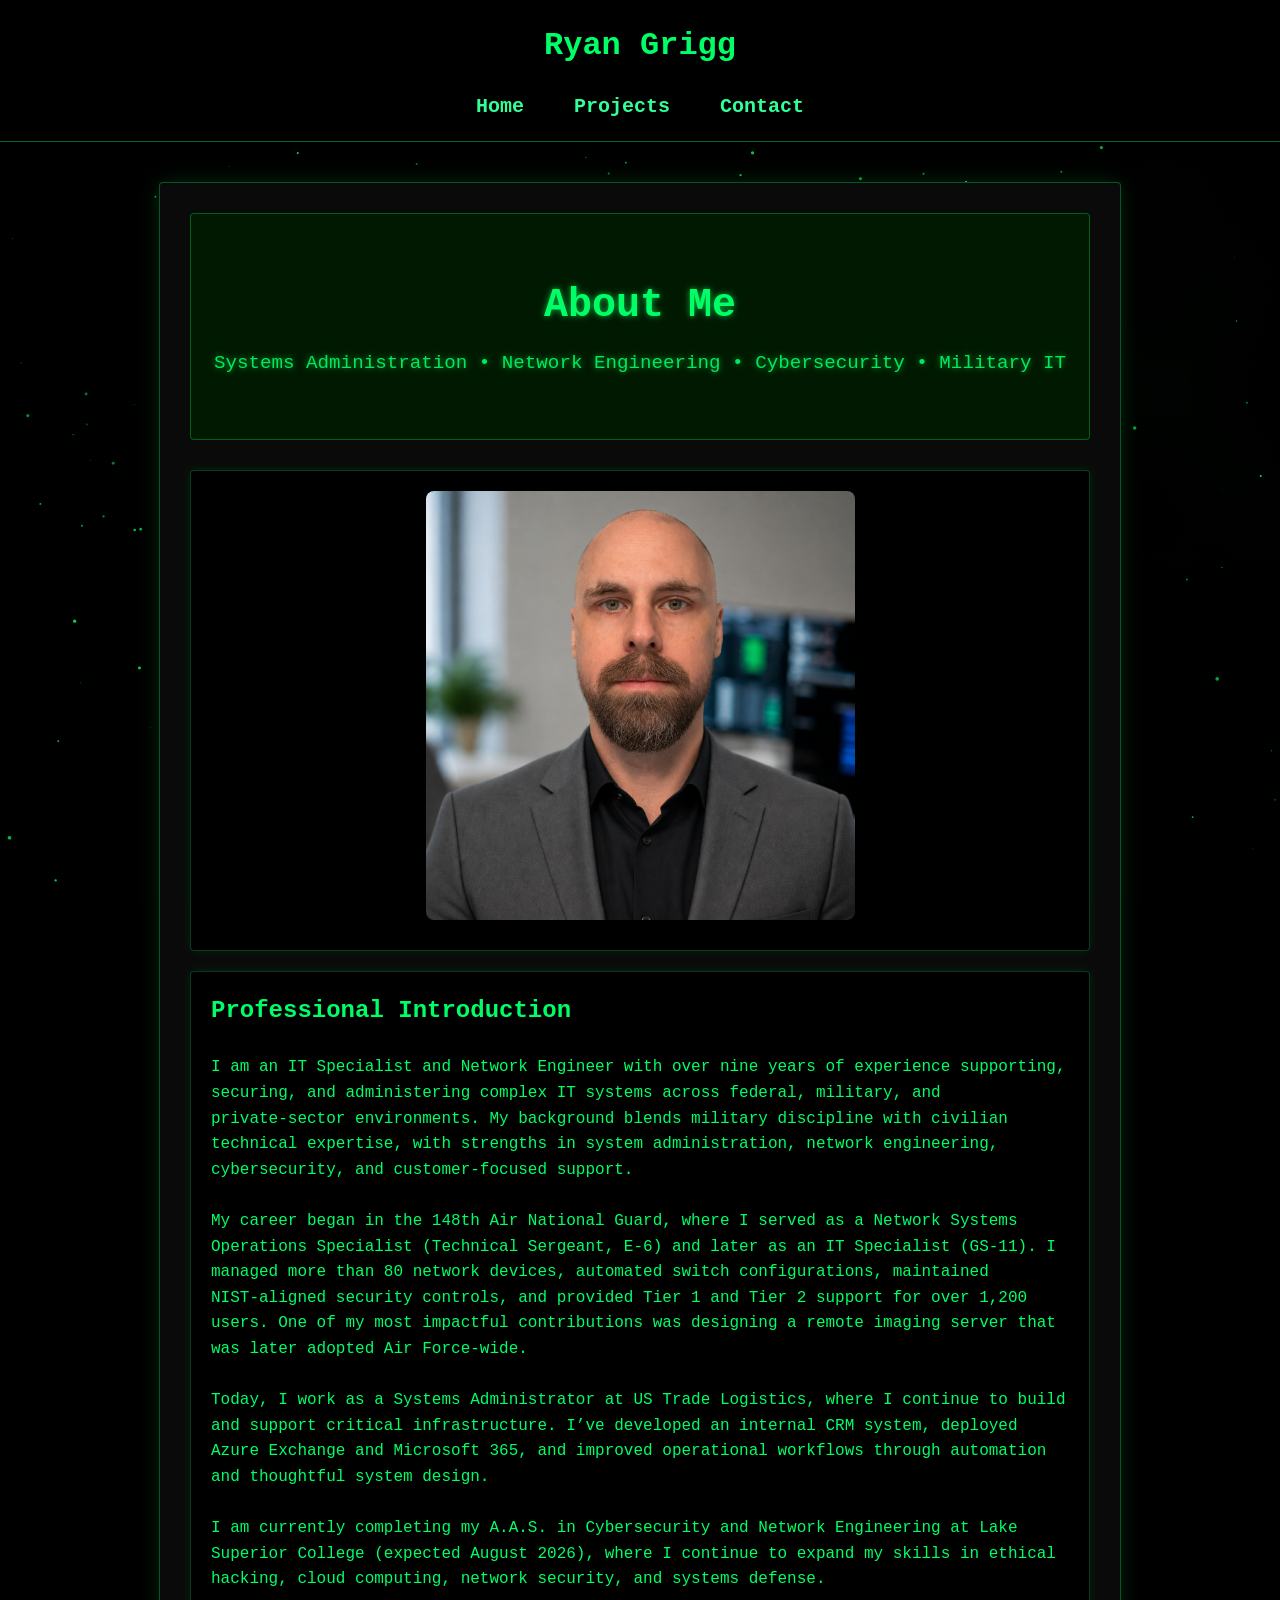
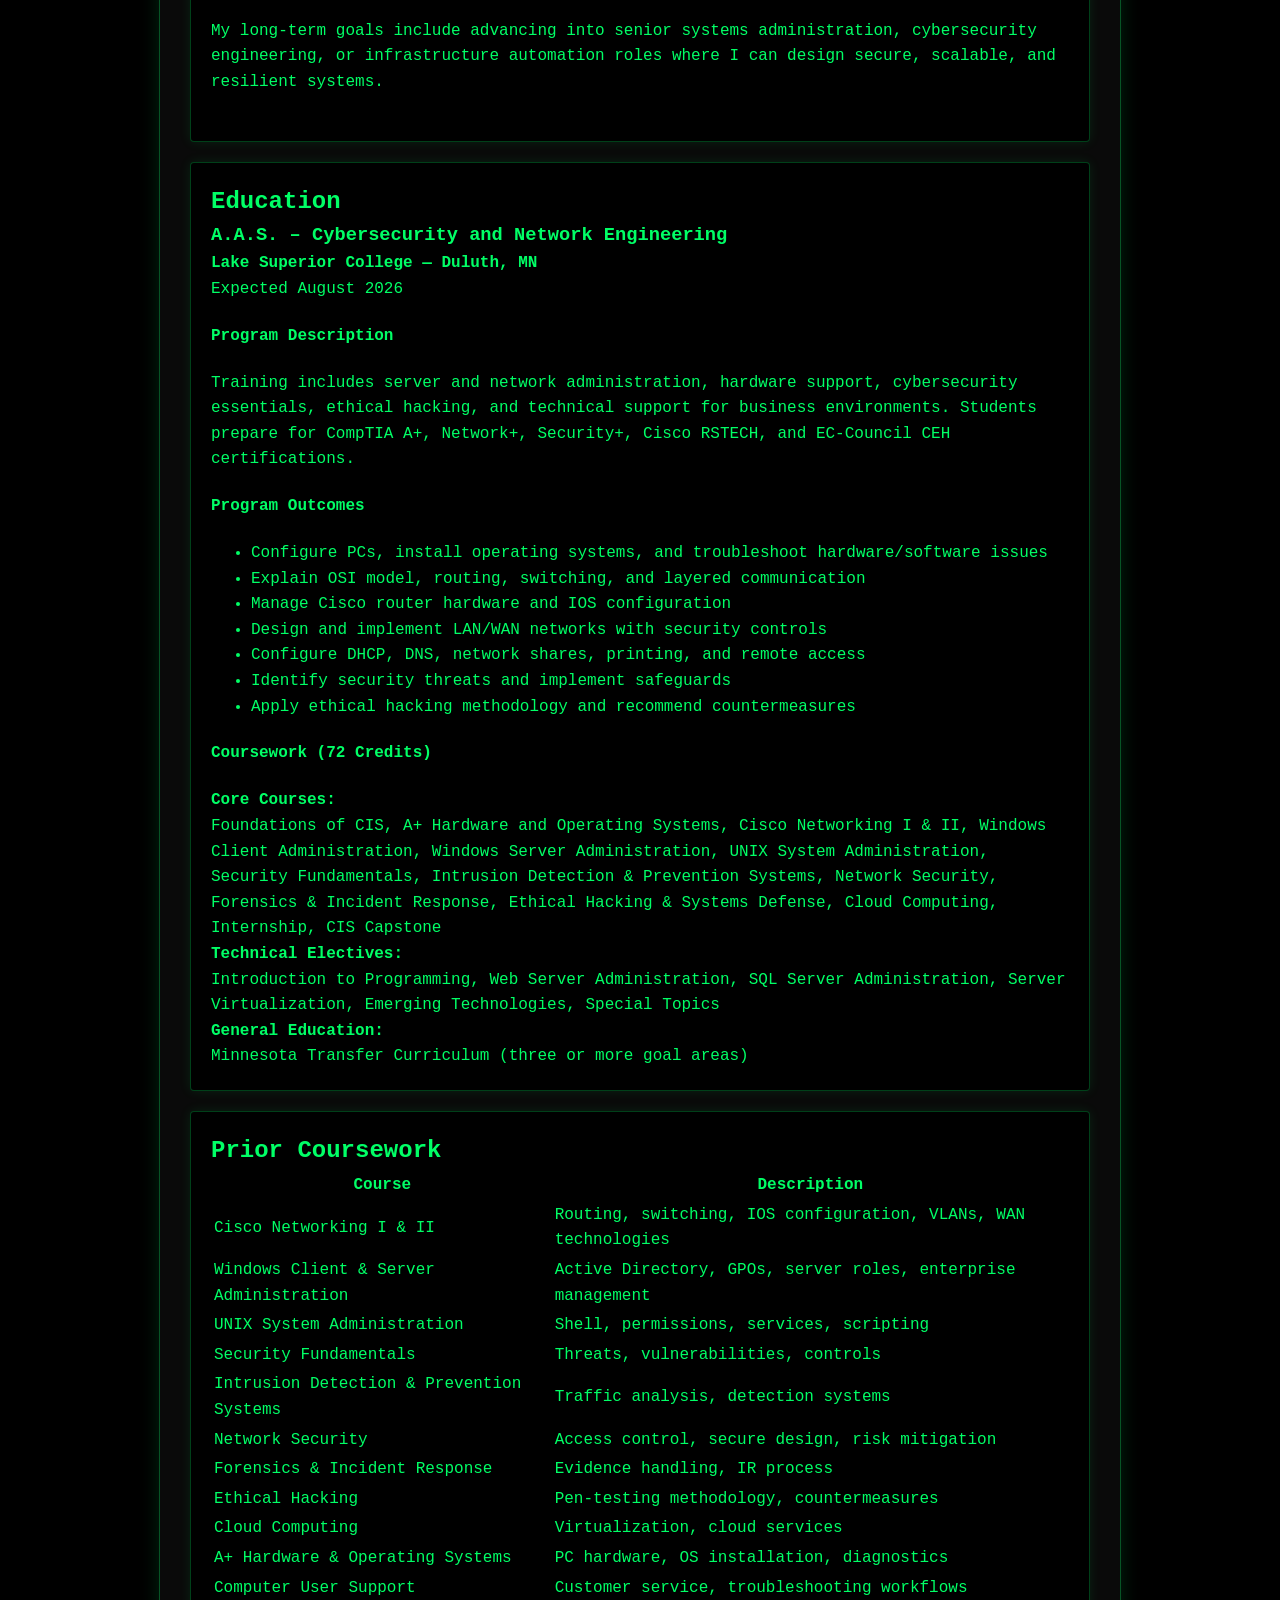
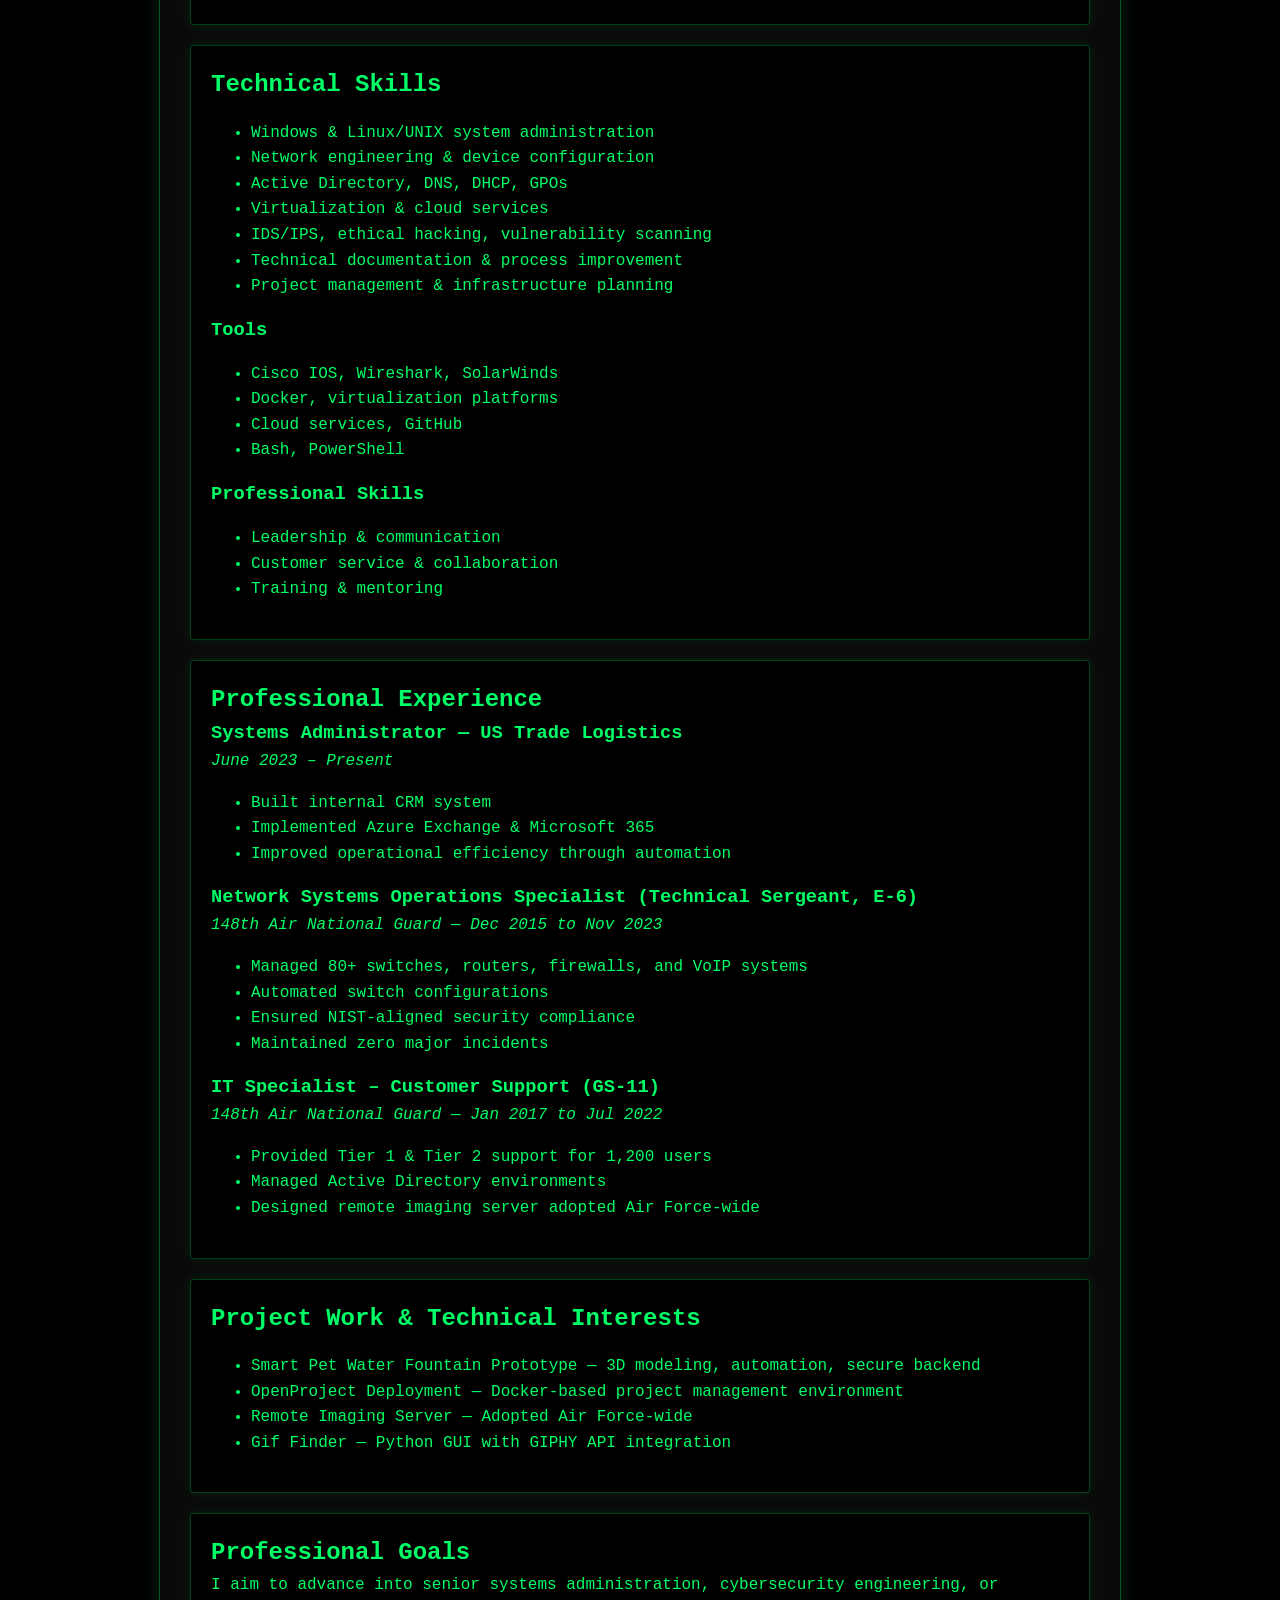
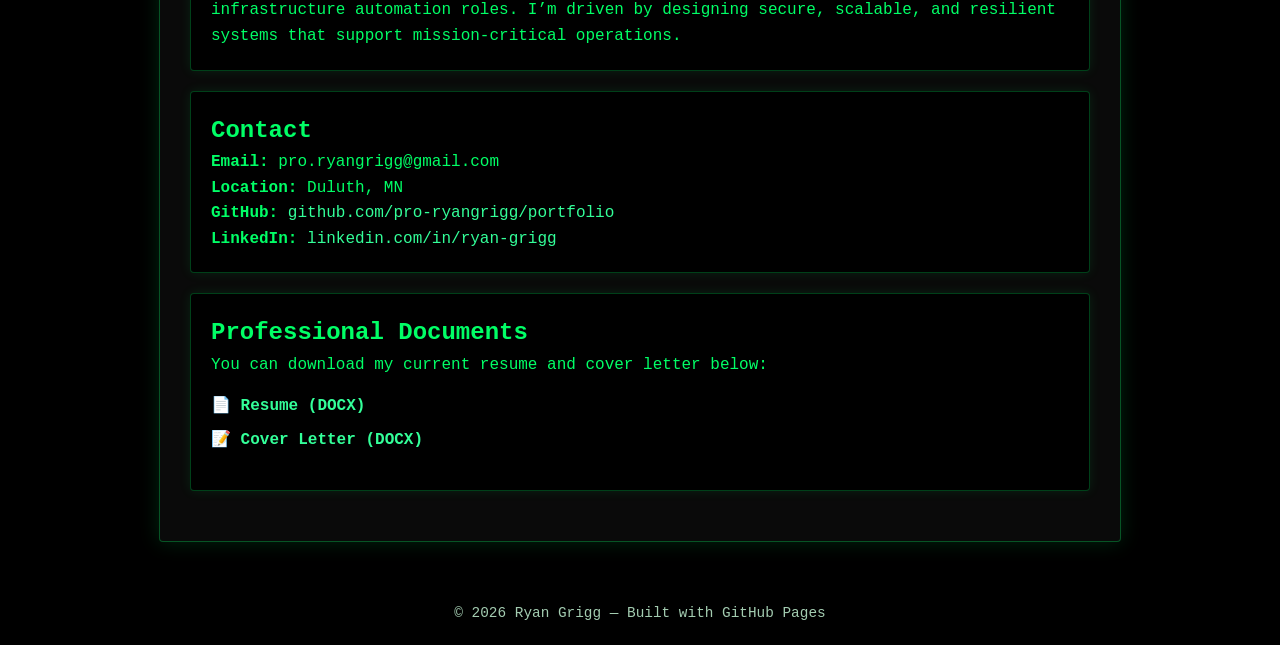
<file: index.html>
<!DOCTYPE html>
<html lang="en">
<head>
    <meta charset="UTF-8">
    <meta name="viewport" content="width=device-width, initial-scale=1.0">
    <title>Home | Ryan Grigg</title>

    <!-- CSS path goes UP one folder -->
    <link rel="stylesheet" href = "assets/css/style.css">

    <!-- Google Font -->
    <link href="https://fonts.googleapis.com/css2?family=Inter:wght@300;400;600&display=swap" rel="stylesheet">
</head>

<body>
    <div class="matrix-bg">
        <canvas id="matrix"></canvas>
    </div>
<header>
    <h1>Ryan Grigg</h1>
    <div class="nav-toggle" onclick="document.querySelector('nav').classList.toggle('open')">
        ☰
    </div>
    <nav>
        <a href="/">Home</a>
        <a href="projects/">Projects</a>
        <a href="mailto:pro.ryangrigg@gmail.com">Contact</a>
    </nav>
</header>

<main>

    <!-- HERO -->
    <section class="hero">
        <h1>About Me</h1>
        <p>Systems Administration • Network Engineering • Cybersecurity • Military IT</p>
    </section>

    <!-- INTRO -->

    <div class="card" style="text-align:center;">
        <img src ="images/Ryan_Pro.png" 
             alt="Professional Photo"
             style="max-width:50%; border-radius:8px;">
    </div>

    
    <div class="card">
        <h2>Professional Introduction</h2><br>
        <p>
            I am an IT Specialist and Network Engineer with over nine years of experience supporting, securing,
            and administering complex IT systems across federal, military, and private‑sector environments.
            My background blends military discipline with civilian technical expertise, with strengths in system
            administration, network engineering, cybersecurity, and customer‑focused support.
        </p><br>

        <p>
            My career began in the 148th Air National Guard, where I served as a Network Systems Operations Specialist
            (Technical Sergeant, E‑6) and later as an IT Specialist (GS‑11). I managed more than 80 network devices,
            automated switch configurations, maintained NIST‑aligned security controls, and provided Tier 1 and Tier 2
            support for over 1,200 users. One of my most impactful contributions was designing a remote imaging server
            that was later adopted Air Force‑wide.
        </p><br>

        <p>
            Today, I work as a Systems Administrator at US Trade Logistics, where I continue to build and support
            critical infrastructure. I’ve developed an internal CRM system, deployed Azure Exchange and Microsoft 365,
            and improved operational workflows through automation and thoughtful system design.
        </p><br>

        <p>
            I am currently completing my A.A.S. in Cybersecurity and Network Engineering at Lake Superior College
            (expected August 2026), where I continue to expand my skills in ethical hacking, cloud computing,
            network security, and systems defense.
        </p><br>

        <p>
            My long‑term goals include advancing into senior systems administration, cybersecurity engineering,
            or infrastructure automation roles where I can design secure, scalable, and resilient systems.
        </p><br>
    </div>

    <!-- EDUCATION -->
    <div class="card">
        <h2>Education</h2>

        <h3>A.A.S. – Cybersecurity and Network Engineering</h3>
        <p><strong>Lake Superior College — Duluth, MN</strong><br>
        Expected August 2026</p>

        <h4>Program Description</h4>
        <p>
            Training includes server and network administration, hardware support, cybersecurity essentials,
            ethical hacking, and technical support for business environments. Students prepare for CompTIA A+,
            Network+, Security+, Cisco RSTECH, and EC‑Council CEH certifications.
        </p>

        <h4>Program Outcomes</h4>
        <ul>
            <li>Configure PCs, install operating systems, and troubleshoot hardware/software issues</li>
            <li>Explain OSI model, routing, switching, and layered communication</li>
            <li>Manage Cisco router hardware and IOS configuration</li>
            <li>Design and implement LAN/WAN networks with security controls</li>
            <li>Configure DHCP, DNS, network shares, printing, and remote access</li>
            <li>Identify security threats and implement safeguards</li>
            <li>Apply ethical hacking methodology and recommend countermeasures</li>
        </ul>

        <h4>Coursework (72 Credits)</h4>
        <p><strong>Core Courses:</strong><br>
            Foundations of CIS, A+ Hardware and Operating Systems, Cisco Networking I & II,
            Windows Client Administration, Windows Server Administration, UNIX System Administration,
            Security Fundamentals, Intrusion Detection & Prevention Systems, Network Security,
            Forensics & Incident Response, Ethical Hacking & Systems Defense, Cloud Computing,
            Internship, CIS Capstone
        </p>

        <p><strong>Technical Electives:</strong><br>
            Introduction to Programming, Web Server Administration, SQL Server Administration,
            Server Virtualization, Emerging Technologies, Special Topics
        </p>

        <p><strong>General Education:</strong><br>
            Minnesota Transfer Curriculum (three or more goal areas)
        </p>
    </div>

    <!-- COURSE TABLE -->
    <div class="card">
        <h2>Prior Coursework</h2>

        <table>
            <tr><th>Course</th><th>Description</th></tr>
            <tr><td>Cisco Networking I & II</td><td>Routing, switching, IOS configuration, VLANs, WAN technologies</td></tr>
            <tr><td>Windows Client & Server Administration</td><td>Active Directory, GPOs, server roles, enterprise management</td></tr>
            <tr><td>UNIX System Administration</td><td>Shell, permissions, services, scripting</td></tr>
            <tr><td>Security Fundamentals</td><td>Threats, vulnerabilities, controls</td></tr>
            <tr><td>Intrusion Detection & Prevention Systems</td><td>Traffic analysis, detection systems</td></tr>
            <tr><td>Network Security</td><td>Access control, secure design, risk mitigation</td></tr>
            <tr><td>Forensics & Incident Response</td><td>Evidence handling, IR process</td></tr>
            <tr><td>Ethical Hacking</td><td>Pen‑testing methodology, countermeasures</td></tr>
            <tr><td>Cloud Computing</td><td>Virtualization, cloud services</td></tr>
            <tr><td>A+ Hardware & Operating Systems</td><td>PC hardware, OS installation, diagnostics</td></tr>
            <tr><td>Computer User Support</td><td>Customer service, troubleshooting workflows</td></tr>
        </table>
    </div>

    <!-- SKILLS -->
    <div class="card">
        <h2>Technical Skills</h2>
        <ul>
            <li>Windows & Linux/UNIX system administration</li>
            <li>Network engineering & device configuration</li>
            <li>Active Directory, DNS, DHCP, GPOs</li>
            <li>Virtualization & cloud services</li>
            <li>IDS/IPS, ethical hacking, vulnerability scanning</li>
            <li>Technical documentation & process improvement</li>
            <li>Project management & infrastructure planning</li>
        </ul>

        <h3>Tools</h3>
        <ul>
            <li>Cisco IOS, Wireshark, SolarWinds</li>
            <li>Docker, virtualization platforms</li>
            <li>Cloud services, GitHub</li>
            <li>Bash, PowerShell</li>
        </ul>

        <h3>Professional Skills</h3>
        <ul>
            <li>Leadership & communication</li>
            <li>Customer service & collaboration</li>
            <li>Training & mentoring</li>
        </ul>
    </div>

    <!-- EXPERIENCE -->
    <div class="card">
        <h2>Professional Experience</h2>

        <h3>Systems Administrator — US Trade Logistics</h3>
        <p><em>June 2023 – Present</em></p>
        <ul>
            <li>Built internal CRM system</li>
            <li>Implemented Azure Exchange & Microsoft 365</li>
            <li>Improved operational efficiency through automation</li>
        </ul>

        <h3>Network Systems Operations Specialist (Technical Sergeant, E‑6)</h3>
        <p><em>148th Air National Guard — Dec 2015 to Nov 2023</em></p>
        <ul>
            <li>Managed 80+ switches, routers, firewalls, and VoIP systems</li>
            <li>Automated switch configurations</li>
            <li>Ensured NIST‑aligned security compliance</li>
            <li>Maintained zero major incidents</li>
        </ul>

        <h3>IT Specialist – Customer Support (GS‑11)</h3>
        <p><em>148th Air National Guard — Jan 2017 to Jul 2022</em></p>
        <ul>
            <li>Provided Tier 1 & Tier 2 support for 1,200 users</li>
            <li>Managed Active Directory environments</li>
            <li>Designed remote imaging server adopted Air Force‑wide</li>
        </ul>
    </div>

    <!-- PROJECT INTERESTS -->
    <div class="card">
        <h2>Project Work & Technical Interests</h2>
        <ul>
            <li>Smart Pet Water Fountain Prototype — 3D modeling, automation, secure backend</li>
            <li>OpenProject Deployment — Docker-based project management environment</li>
            <li>Remote Imaging Server — Adopted Air Force‑wide</li>
            <li>Gif Finder — Python GUI with GIPHY API integration</li>
        </ul>
    </div>

    <!-- GOALS -->
    <div class="card">
        <h2>Professional Goals</h2>
        <p>
            I aim to advance into senior systems administration, cybersecurity engineering,
            or infrastructure automation roles. I’m driven by designing secure, scalable,
            and resilient systems that support mission‑critical operations.
        </p>
    </div>

    <!-- CONTACT -->
    <div class="card">
        <h2>Contact</h2>
        <p><strong>Email:</strong> pro.ryangrigg@gmail.com</p>
        <p><strong>Location:</strong> Duluth, MN</p>
        <p><strong>GitHub:</strong> <a href="https://github.com/pro-ryangrigg/portfolio">github.com/pro-ryangrigg/portfolio</a></p>
        <p><strong>LinkedIn:</strong> <a href="https://www.linkedin.com/in/ryan-grigg-b95979407/">linkedin.com/in/ryan-grigg</a></p>
    </div>

    <!-- Documents -->
    <div class="card">
        <h2>Professional Documents</h2>
        <p>You can download my current resume and cover letter below:</p>
        <ul class="doc-links">
            <li><a href="documents/Ryan_Grigg_Resume_2026_Updated.docx" target="_blank">📄 Resume (DOCX)</a></li>
            <li><a href="documents/Ryan_Grigg_Cover_Letter.docx" target="_blank">📝 Cover Letter (DOCX)</a></li>
        </ul>
     </div>

</main>  

<footer>
    <p>© 2026 Ryan Grigg — Built with GitHub Pages</p>
</footer>

<script>
const canvas = document.getElementById("matrix");
const ctx = canvas.getContext("2d");

function resize() {
    canvas.width = window.innerWidth;
    canvas.height = window.innerHeight;
}
resize();
window.onresize = resize;

// ----------------------------
// STARFIELD LAYERS
// ----------------------------
const fgStars = [];
const bgStars = [];

function createStars(arr, count, speedScale) {
    for (let i = 0; i < count; i++) {
        arr.push({
            x: Math.random() * canvas.width,
            y: Math.random() * canvas.height,
            size: Math.random() * 1.6 + 0.3,
            alphaBase: Math.random() * 0.4 + 0.3,
            pulseSpeed: Math.random() * 0.02 + 0.005,
            pulseOffset: Math.random() * Math.PI * 2,
            driftX: (Math.random() - 0.5) * 0.03 * speedScale,
            driftY: (Math.random() - 0.5) * 0.03 * speedScale
        });
    }
}

createStars(fgStars, 120, 1.0);
createStars(bgStars, 80, 0.4);

// ----------------------------
// CAMERA PAN
// ----------------------------
let camX = 0;
let camY = 0;
let camAngle = 0;
let camSpeed = 0.0005;

// ----------------------------
// SHOOTING STARS
// ----------------------------
const shootingStars = [];

function spawnShootingStar() {
    if (Math.random() < 0.002) {
        shootingStars.push({
            x: Math.random() * canvas.width,
            y: Math.random() * canvas.height * 0.5,
            vx: Math.random() * 4 + 2,
            vy: Math.random() * 1 + 0.5,
            alpha: 1,
            size: Math.random() * 2 + 1
        });
    }
}

function updateShootingStar(s) {
    s.x += s.vx;
    s.y += s.vy;
    s.alpha -= 0.01;
    if (s.alpha <= 0) s.dead = true;
}

function drawShootingStar(s) {
    ctx.save();
    ctx.globalAlpha = s.alpha;
    ctx.strokeStyle = "#00ff66";
    ctx.lineWidth = s.size;
    ctx.beginPath();
    ctx.moveTo(s.x, s.y);
    ctx.lineTo(s.x - s.vx * 4, s.y - s.vy * 4);
    ctx.stroke();
    ctx.restore();
}

// ----------------------------
// SEAMLESS PERLIN NEBULA (Chunky)
// ----------------------------
const fogCanvas = document.createElement("canvas");
const fogCtx = fogCanvas.getContext("2d");
fogCanvas.width = 512;
fogCanvas.height = 512;

let fogOffsetX = 0;
let fogOffsetY = 0;

// Perlin noise helpers
function fade(t) { return t * t * t * (t * (t * 6 - 15) + 10); }
function lerp(a, b, t) { return a + t * (b - a); }

function perlin(x, y, seed) {
    const xi = Math.floor(x) & 255;
    const yi = Math.floor(y) & 255;

    const xf = x - Math.floor(x);
    const yf = y - Math.floor(y);

    const u = fade(xf);
    const v = fade(yf);

    const aa = seed[(xi + seed[yi]) & 255];
    const ab = seed[(xi + seed[yi + 1]) & 255];
    const ba = seed[(xi + 1 + seed[yi]) & 255];
    const bb = seed[(xi + 1 + seed[yi + 1]) & 255];

    const x1 = lerp(aa, ba, u);
    const x2 = lerp(ab, bb, u);

    return lerp(x1, x2, v);
}

// Generate seamless Perlin texture
function generateSeamlessFog() {
    const seed = [];
    for (let i = 0; i < 256; i++) seed[i] = Math.random() * 2 - 1;

    const img = fogCtx.createImageData(fogCanvas.width, fogCanvas.height);

    for (let y = 0; y < fogCanvas.height; y++) {
        for (let x = 0; x < fogCanvas.width; x++) {

            const nx = x / fogCanvas.width;
            const ny = y / fogCanvas.height;

            const n =
                perlin(nx * 4, ny * 4, seed) * 0.6 +
                perlin(nx * 8, ny * 8, seed) * 0.3 +
                perlin(nx * 16, ny * 16, seed) * 0.1;

            const v = Math.floor((n + 1) * 40);

            const i = (y * fogCanvas.width + x) * 4;
            img.data[i] = 0;
            img.data[i + 1] = v;
            img.data[i + 2] = 20;
            img.data[i + 3] = v * 1.2;
        }
    }

    fogCtx.putImageData(img, 0, 0);
    // Feather the edges for seamless blending
    const w = fogCanvas.width;
    const h = fogCanvas.height;
    const img2 = fogCtx.getImageData(0, 0, w, h);
    const d = img2.data;
    
    for (let y = 0; y < h; y++) {
        for (let x = 0; x < w; x++) {
    
            // Distance to nearest edge (0 = edge, 1 = center)
            const dx = Math.min(x, w - x) / (w * 0.5);
            const dy = Math.min(y, h - y) / (h * 0.5);
            const edge = Math.min(dx, dy);
    
            // Smooth falloff curve
            const feather = Math.pow(edge, 1.5);
    
            const i = (y * w + x) * 4;
    
            // Multiply alpha by feather
            d[i + 3] *= feather;
        }
    }
    
    fogCtx.putImageData(img2, 0, 0);


    // Soften the fog texture (blur after generating)
    fogCtx.filter = "blur(2px)";
    fogCtx.drawImage(fogCanvas, 0, 0);
    fogCtx.filter = "none";
}

generateSeamlessFog();

// ----------------------------
// ALIEN CRAFTS (Saucer + Chevron)
// ----------------------------
const crafts = [];

function spawnCraft() {
    if (Math.random() < 0.002) {
        const type = Math.random() < 0.6 ? "saucer" : "chevron";
        crafts.push({
            type,
            x: Math.random() * canvas.width,
            y: Math.random() * canvas.height * 0.5,
            size: type === "saucer" ? 8 : 10,
            alpha: 0,
            phase: "beamIn",
            timer: 0,
            vx: (Math.random() - 0.5) * 0.4,
            vy: (Math.random() - 0.5) * 0.4,
            ripple: 0
        });
    }
}

function updateCraft(c) {
    if (c.phase === "beamIn") {
        c.alpha += 0.01;
        c.ripple += 1.5;
        if (c.alpha >= 0.8) c.phase = "move";
    }

    if (c.phase === "move") {
        c.x += c.vx;
        c.y += c.vy;
        c.timer++;
        if (c.timer > 300) c.phase = "beamOut";
    }

    if (c.phase === "beamOut") {
        c.alpha -= 0.01;
        c.ripple += 1.5;
        if (c.alpha <= 0) c.dead = true;
    }

    if (c.x < 0) c.x = canvas.width;
    if (c.x > canvas.width) c.x = 0;
    if (c.y < 0) c.y = canvas.height;
    if (c.y > canvas.height) c.y = 0;
}

function drawRipple(c) {
    if (c.ripple > 0 && c.ripple < 80) {
        ctx.save();
        ctx.strokeStyle = `rgba(0,255,100,${0.4 - c.ripple / 80})`;
        ctx.lineWidth = 1;
        ctx.beginPath();
        ctx.arc(c.x, c.y, c.ripple, 0, Math.PI * 2);
        ctx.stroke();
        ctx.restore();
    }
}

function drawCraft(c) {
    ctx.save();
    ctx.globalAlpha = c.alpha;
    ctx.fillStyle = "#00ff66";

    if (c.type === "saucer") {
        ctx.beginPath();
        ctx.ellipse(c.x, c.y, c.size, c.size * 0.4, 0, 0, Math.PI * 2);
        ctx.fill();

        ctx.beginPath();
        ctx.arc(c.x, c.y - c.size * 0.3, c.size * 0.4, 0, Math.PI * 2);
        ctx.fill();
    }

    if (c.type === "chevron") {
        ctx.beginPath();
        ctx.moveTo(c.x, c.y - c.size);
        ctx.lineTo(c.x - c.size, c.y + c.size);
        ctx.lineTo(c.x + c.size, c.y + c.size);
        ctx.closePath();
        ctx.fill();
    }

    ctx.restore();
}

// ----------------------------
// DRAW LOOP
// ----------------------------
let time = 0;

function drawStars(arr, parallax) {
    arr.forEach(s => {
        const pulse = Math.sin(time * s.pulseSpeed + s.pulseOffset) * 0.5 + 0.5;
        const alpha = s.alphaBase + pulse * 0.3;

        ctx.fillStyle = `rgba(0,255,100,${alpha})`;

        const px = s.x + camX * parallax;
        const py = s.y + camY * parallax;

        ctx.beginPath();
        ctx.arc(px, py, s.size, 0, Math.PI * 2);
        ctx.fill();

        s.x += s.driftX;
        s.y += s.driftY;

        if (s.x < 0) s.x = canvas.width;
        if (s.x > canvas.width) s.x = 0;
        if (s.y < 0) s.y = canvas.height;
        if (s.y > canvas.height) s.y = 0;
    });
}

function animate() {
    ctx.fillStyle = "rgba(0,0,0,0.25)";
    ctx.fillRect(0, 0, canvas.width, canvas.height);

    camAngle += camSpeed;
    camX = Math.cos(camAngle) * 20;
    camY = Math.sin(camAngle) * 20;

    fogOffsetX += 0.02;
    fogOffsetY += 0.01;

    // Draw fog scaled up for softness, tiled seamlessly
    ctx.globalAlpha = 0.12;

    const fw = fogCanvas.width * 1.5;
    const fh = fogCanvas.height * 1.5;

    const startX = -((fogOffsetX % fw + fw) % fw);
    const startY = -((fogOffsetY % fh + fh) % fh);

    for (let x = startX; x < canvas.width; x += fw) {
        for (let y = startY; y < canvas.height; y += fh) {
            ctx.drawImage(fogCanvas, x, y, fw, fh);
        }
    }

    ctx.globalAlpha = 1;

    drawStars(bgStars, 0.3);
    drawStars(fgStars, 1.0);

    spawnShootingStar();
    shootingStars.forEach(s => updateShootingStar(s));
    shootingStars.forEach(s => drawShootingStar(s));
    for (let i = shootingStars.length - 1; i >= 0; i--) {
        if (shootingStars[i].dead) shootingStars.splice(i, 1);
    }

    spawnCraft();
    crafts.forEach(c => updateCraft(c));
    crafts.forEach(c => drawRipple(c));
    crafts.forEach(c => drawCraft(c));
    for (let i = crafts.length - 1; i >= 0; i--) {
        if (crafts[i].dead) crafts.splice(i, 1);
    }

    time += 1;
    requestAnimationFrame(animate);
}

animate();
</script>
    
    
</body>
</html>
</file>
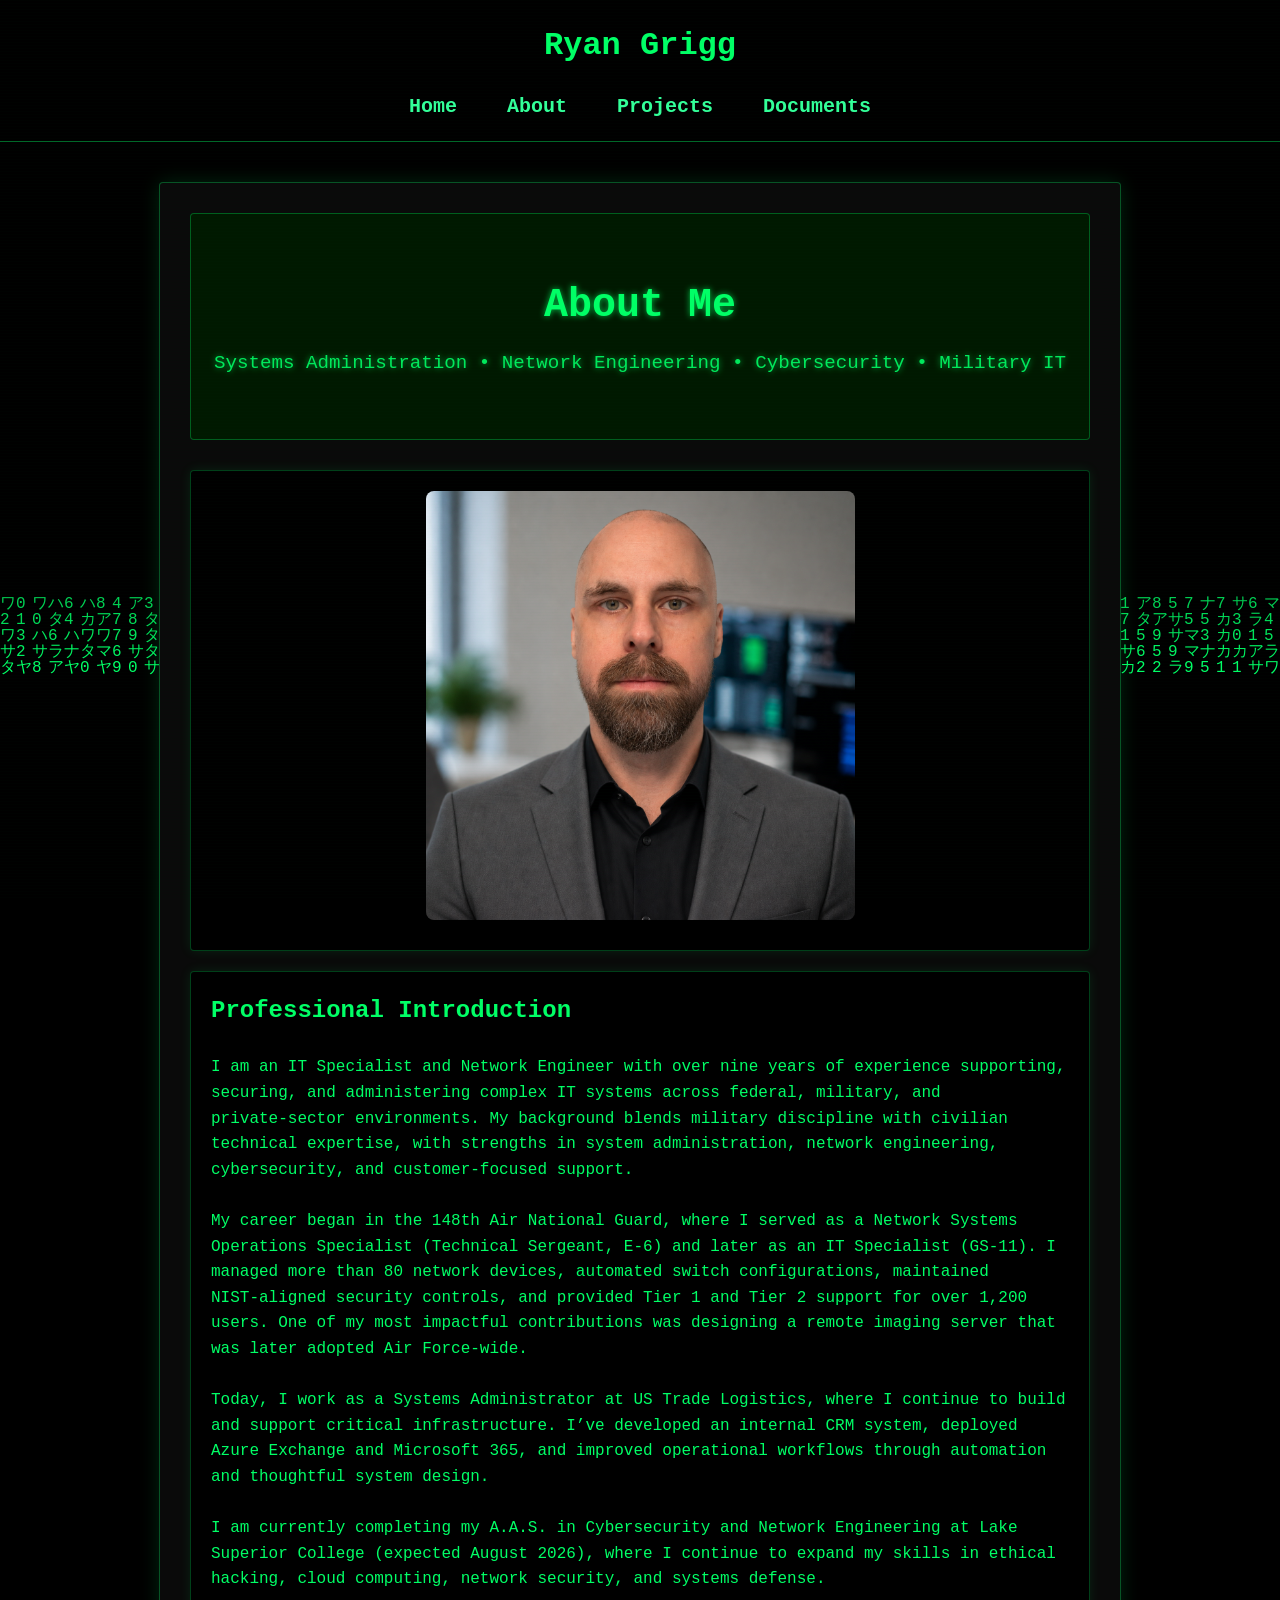
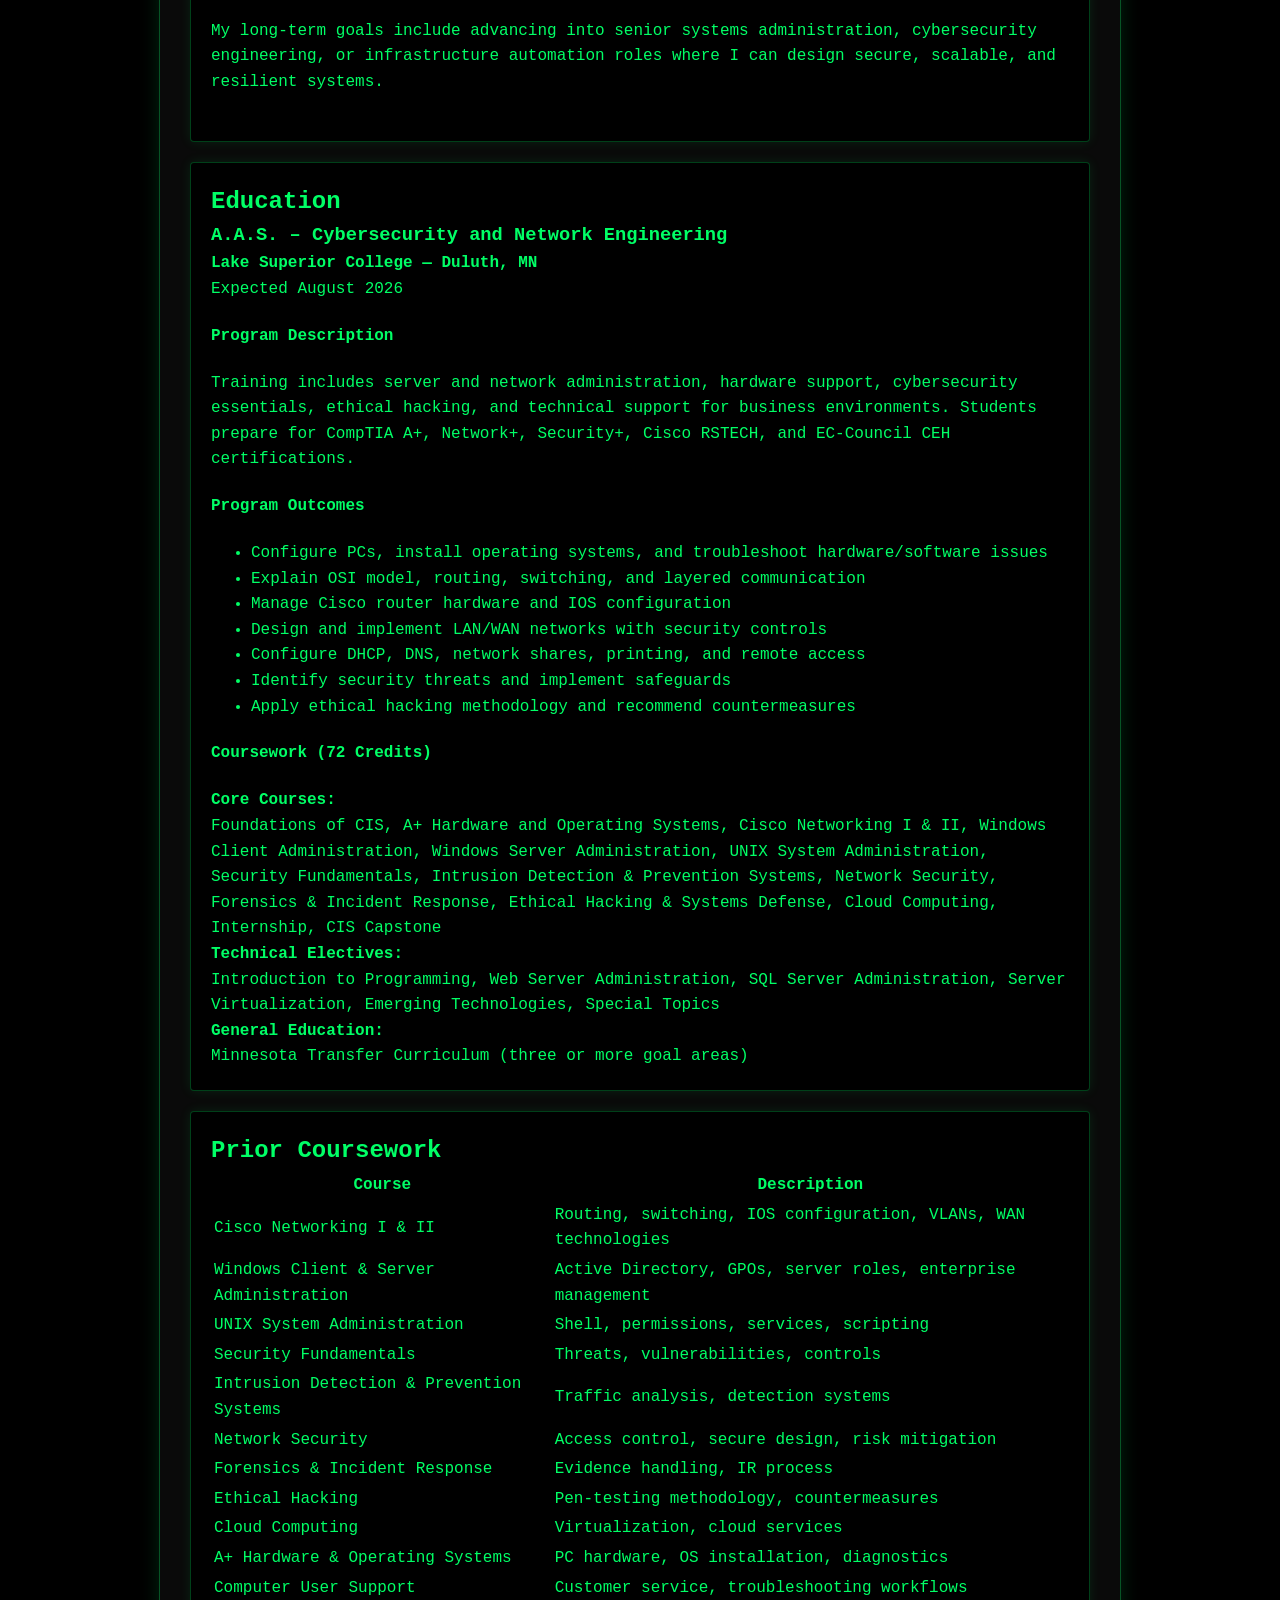
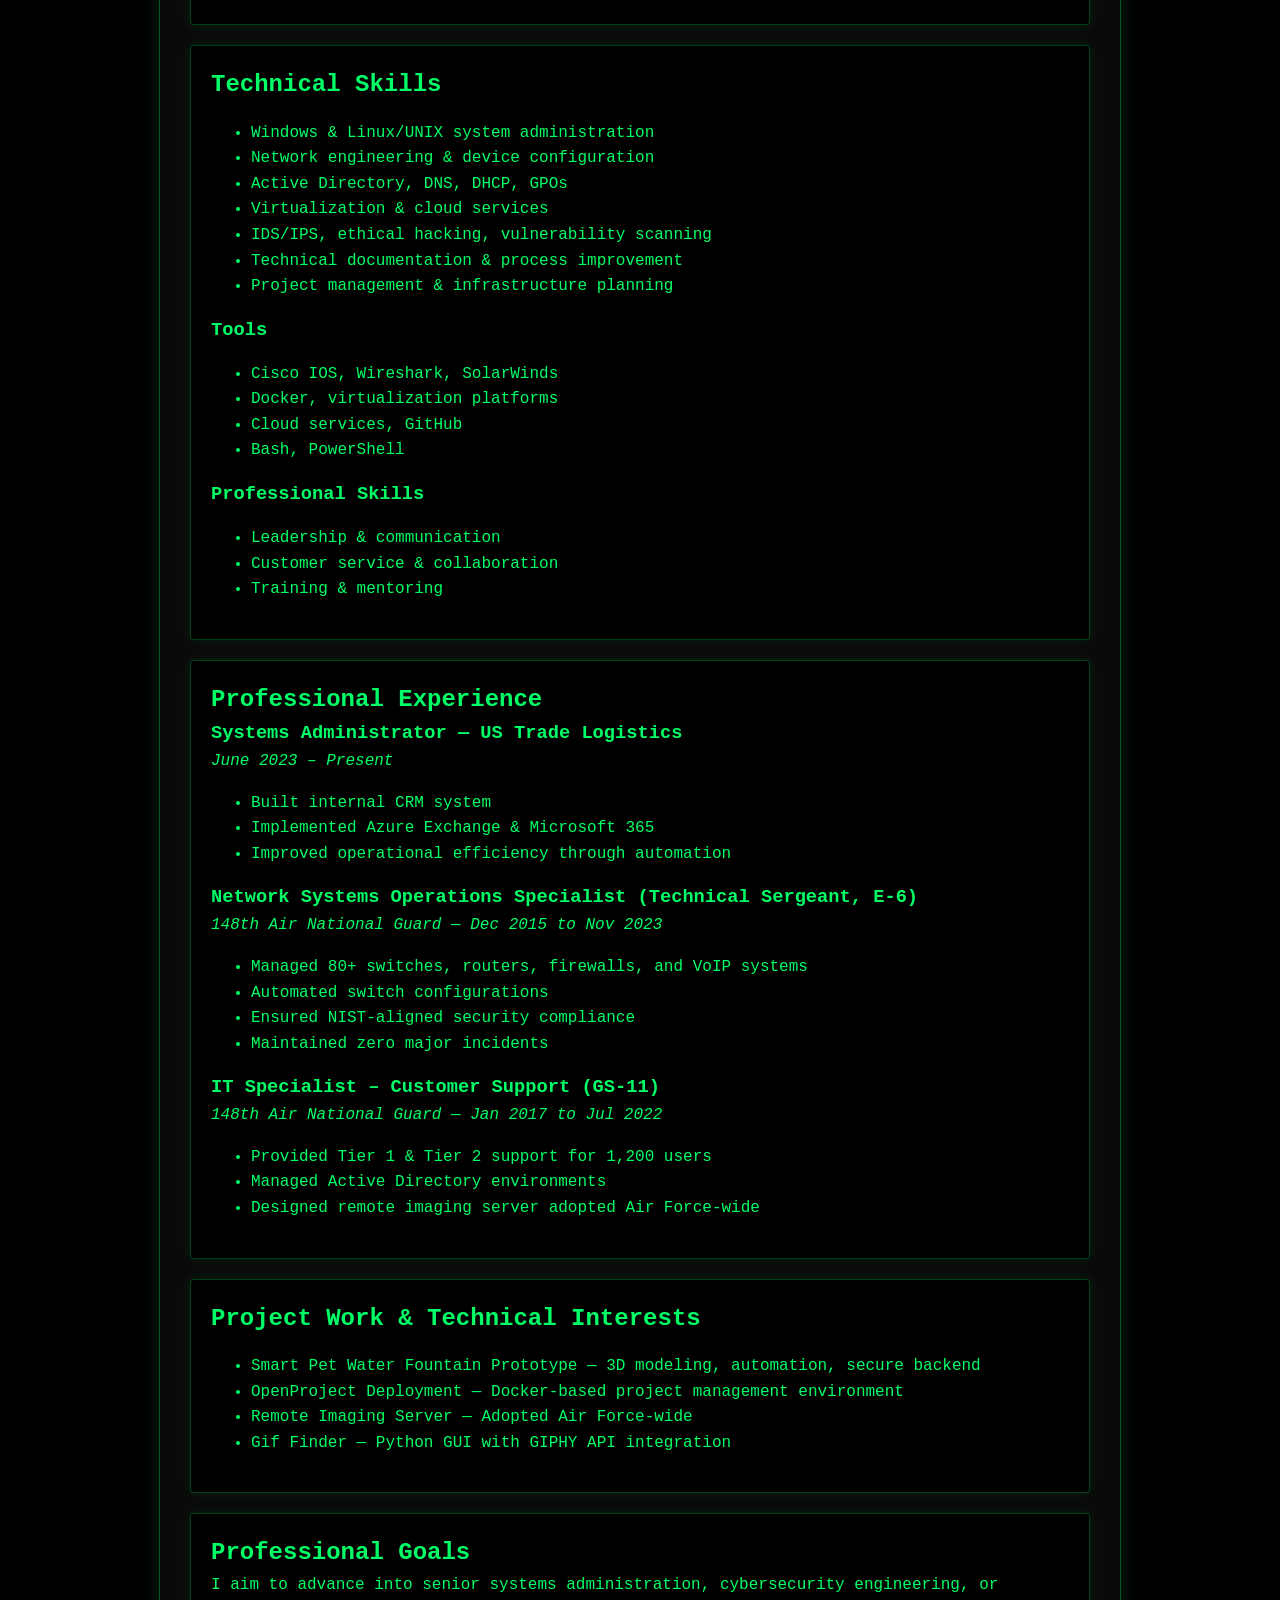
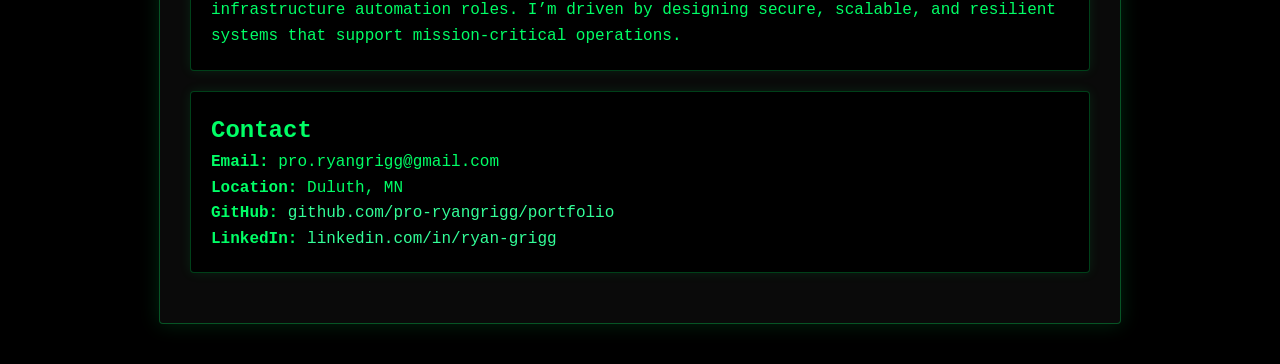
<file: about/index.html>
<!DOCTYPE html>
<html lang="en">
<head>
    <meta charset="UTF-8">
    <meta name="viewport" content="width=device-width, initial-scale=1.0">
    <title>About Me | Ryan Grigg</title>

    <!-- CSS path goes UP one folder -->
    <link rel="stylesheet" href="../assets/css/style.css">

    <!-- Google Font -->
    <link href="https://fonts.googleapis.com/css2?family=Inter:wght@300;400;600&display=swap" rel="stylesheet">
</head>

<body>
    <div class="matrix-bg">
        <canvas id="matrix"></canvas>
    </div>
<header>
    <h1>Ryan Grigg</h1>
    <div class="nav-toggle" onclick="document.querySelector('nav').classList.toggle('open')">
        ☰
    </div>
    <nav>
        <a href="../">Home</a>
        <a href="../about/">About</a>
        <a href="../projects/">Projects</a>
        <a href="../documents/">Documents</a>
    </nav>
</header>

<main>

    <!-- HERO -->
    <section class="hero">
        <h1>About Me</h1>
        <p>Systems Administration • Network Engineering • Cybersecurity • Military IT</p>
    </section>

    <!-- INTRO -->

    <div class="card" style="text-align:center;">
        <img src="../images/Ryan_Pro.png" 
             alt="Professional Photo"
             style="max-width:50%; border-radius:8px;">
    </div>

    
    <div class="card">
        <h2>Professional Introduction</h2><br>
        <p>
            I am an IT Specialist and Network Engineer with over nine years of experience supporting, securing,
            and administering complex IT systems across federal, military, and private‑sector environments.
            My background blends military discipline with civilian technical expertise, with strengths in system
            administration, network engineering, cybersecurity, and customer‑focused support.
        </p><br>

        <p>
            My career began in the 148th Air National Guard, where I served as a Network Systems Operations Specialist
            (Technical Sergeant, E‑6) and later as an IT Specialist (GS‑11). I managed more than 80 network devices,
            automated switch configurations, maintained NIST‑aligned security controls, and provided Tier 1 and Tier 2
            support for over 1,200 users. One of my most impactful contributions was designing a remote imaging server
            that was later adopted Air Force‑wide.
        </p><br>

        <p>
            Today, I work as a Systems Administrator at US Trade Logistics, where I continue to build and support
            critical infrastructure. I’ve developed an internal CRM system, deployed Azure Exchange and Microsoft 365,
            and improved operational workflows through automation and thoughtful system design.
        </p><br>

        <p>
            I am currently completing my A.A.S. in Cybersecurity and Network Engineering at Lake Superior College
            (expected August 2026), where I continue to expand my skills in ethical hacking, cloud computing,
            network security, and systems defense.
        </p><br>

        <p>
            My long‑term goals include advancing into senior systems administration, cybersecurity engineering,
            or infrastructure automation roles where I can design secure, scalable, and resilient systems.
        </p><br>
    </div>

    <!-- EDUCATION -->
    <div class="card">
        <h2>Education</h2>

        <h3>A.A.S. – Cybersecurity and Network Engineering</h3>
        <p><strong>Lake Superior College — Duluth, MN</strong><br>
        Expected August 2026</p>

        <h4>Program Description</h4>
        <p>
            Training includes server and network administration, hardware support, cybersecurity essentials,
            ethical hacking, and technical support for business environments. Students prepare for CompTIA A+,
            Network+, Security+, Cisco RSTECH, and EC‑Council CEH certifications.
        </p>

        <h4>Program Outcomes</h4>
        <ul>
            <li>Configure PCs, install operating systems, and troubleshoot hardware/software issues</li>
            <li>Explain OSI model, routing, switching, and layered communication</li>
            <li>Manage Cisco router hardware and IOS configuration</li>
            <li>Design and implement LAN/WAN networks with security controls</li>
            <li>Configure DHCP, DNS, network shares, printing, and remote access</li>
            <li>Identify security threats and implement safeguards</li>
            <li>Apply ethical hacking methodology and recommend countermeasures</li>
        </ul>

        <h4>Coursework (72 Credits)</h4>
        <p><strong>Core Courses:</strong><br>
            Foundations of CIS, A+ Hardware and Operating Systems, Cisco Networking I & II,
            Windows Client Administration, Windows Server Administration, UNIX System Administration,
            Security Fundamentals, Intrusion Detection & Prevention Systems, Network Security,
            Forensics & Incident Response, Ethical Hacking & Systems Defense, Cloud Computing,
            Internship, CIS Capstone
        </p>

        <p><strong>Technical Electives:</strong><br>
            Introduction to Programming, Web Server Administration, SQL Server Administration,
            Server Virtualization, Emerging Technologies, Special Topics
        </p>

        <p><strong>General Education:</strong><br>
            Minnesota Transfer Curriculum (three or more goal areas)
        </p>
    </div>

    <!-- COURSE TABLE -->
    <div class="card">
        <h2>Prior Coursework</h2>

        <table>
            <tr><th>Course</th><th>Description</th></tr>
            <tr><td>Cisco Networking I & II</td><td>Routing, switching, IOS configuration, VLANs, WAN technologies</td></tr>
            <tr><td>Windows Client & Server Administration</td><td>Active Directory, GPOs, server roles, enterprise management</td></tr>
            <tr><td>UNIX System Administration</td><td>Shell, permissions, services, scripting</td></tr>
            <tr><td>Security Fundamentals</td><td>Threats, vulnerabilities, controls</td></tr>
            <tr><td>Intrusion Detection & Prevention Systems</td><td>Traffic analysis, detection systems</td></tr>
            <tr><td>Network Security</td><td>Access control, secure design, risk mitigation</td></tr>
            <tr><td>Forensics & Incident Response</td><td>Evidence handling, IR process</td></tr>
            <tr><td>Ethical Hacking</td><td>Pen‑testing methodology, countermeasures</td></tr>
            <tr><td>Cloud Computing</td><td>Virtualization, cloud services</td></tr>
            <tr><td>A+ Hardware & Operating Systems</td><td>PC hardware, OS installation, diagnostics</td></tr>
            <tr><td>Computer User Support</td><td>Customer service, troubleshooting workflows</td></tr>
        </table>
    </div>

    <!-- SKILLS -->
    <div class="card">
        <h2>Technical Skills</h2>
        <ul>
            <li>Windows & Linux/UNIX system administration</li>
            <li>Network engineering & device configuration</li>
            <li>Active Directory, DNS, DHCP, GPOs</li>
            <li>Virtualization & cloud services</li>
            <li>IDS/IPS, ethical hacking, vulnerability scanning</li>
            <li>Technical documentation & process improvement</li>
            <li>Project management & infrastructure planning</li>
        </ul>

        <h3>Tools</h3>
        <ul>
            <li>Cisco IOS, Wireshark, SolarWinds</li>
            <li>Docker, virtualization platforms</li>
            <li>Cloud services, GitHub</li>
            <li>Bash, PowerShell</li>
        </ul>

        <h3>Professional Skills</h3>
        <ul>
            <li>Leadership & communication</li>
            <li>Customer service & collaboration</li>
            <li>Training & mentoring</li>
        </ul>
    </div>

    <!-- EXPERIENCE -->
    <div class="card">
        <h2>Professional Experience</h2>

        <h3>Systems Administrator — US Trade Logistics</h3>
        <p><em>June 2023 – Present</em></p>
        <ul>
            <li>Built internal CRM system</li>
            <li>Implemented Azure Exchange & Microsoft 365</li>
            <li>Improved operational efficiency through automation</li>
        </ul>

        <h3>Network Systems Operations Specialist (Technical Sergeant, E‑6)</h3>
        <p><em>148th Air National Guard — Dec 2015 to Nov 2023</em></p>
        <ul>
            <li>Managed 80+ switches, routers, firewalls, and VoIP systems</li>
            <li>Automated switch configurations</li>
            <li>Ensured NIST‑aligned security compliance</li>
            <li>Maintained zero major incidents</li>
        </ul>

        <h3>IT Specialist – Customer Support (GS‑11)</h3>
        <p><em>148th Air National Guard — Jan 2017 to Jul 2022</em></p>
        <ul>
            <li>Provided Tier 1 & Tier 2 support for 1,200 users</li>
            <li>Managed Active Directory environments</li>
            <li>Designed remote imaging server adopted Air Force‑wide</li>
        </ul>
    </div>

    <!-- PROJECT INTERESTS -->
    <div class="card">
        <h2>Project Work & Technical Interests</h2>
        <ul>
            <li>Smart Pet Water Fountain Prototype — 3D modeling, automation, secure backend</li>
            <li>OpenProject Deployment — Docker-based project management environment</li>
            <li>Remote Imaging Server — Adopted Air Force‑wide</li>
            <li>Gif Finder — Python GUI with GIPHY API integration</li>
        </ul>
    </div>

    <!-- GOALS -->
    <div class="card">
        <h2>Professional Goals</h2>
        <p>
            I aim to advance into senior systems administration, cybersecurity engineering,
            or infrastructure automation roles. I’m driven by designing secure, scalable,
            and resilient systems that support mission‑critical operations.
        </p>
    </div>

    <!-- CONTACT -->
    <div class="card">
        <h2>Contact</h2>
        <p><strong>Email:</strong> pro.ryangrigg@gmail.com</p>
        <p><strong>Location:</strong> Duluth, MN</p>
        <p><strong>GitHub:</strong> <a href="https://github.com/pro-ryangrigg/portfolio">github.com/pro-ryangrigg/portfolio</a></p>
        <p><strong>LinkedIn:</strong> <a href="https://www.linkedin.com/in/ryan-grigg-b95979407/">linkedin.com/in/ryan-grigg</a></p>
    </div>

</main>

<script>
const canvas = document.getElementById("matrix");
const ctx = canvas.getContext("2d");

function resize() {
    canvas.width = window.innerWidth;
    canvas.height = window.innerHeight;
}
resize();
window.onresize = resize;

const letters = "アカサタナハマヤラワ0123456789";
const fontSize = 16;
let columns = canvas.width / fontSize;
let drops = Array(Math.floor(columns)).fill(1);

function draw() {
    ctx.fillStyle = "rgba(0, 0, 0, 0.05)";
    ctx.fillRect(0, 0, canvas.width, canvas.height);

    ctx.fillStyle = "#00ff66";
    ctx.font = fontSize + "px monospace";

    for (let i = 0; i < drops.length; i++) {
        const char = letters[Math.floor(Math.random() * letters.length)];
        ctx.fillText(char, i * fontSize, drops[i] * fontSize);

        if (drops[i] * fontSize > canvas.height && Math.random() > 0.975) {
            drops[i] = 0;
        }

        drops[i]++;
    }
}

setInterval(draw, 50);
</script>
</body>
</html>
</file>
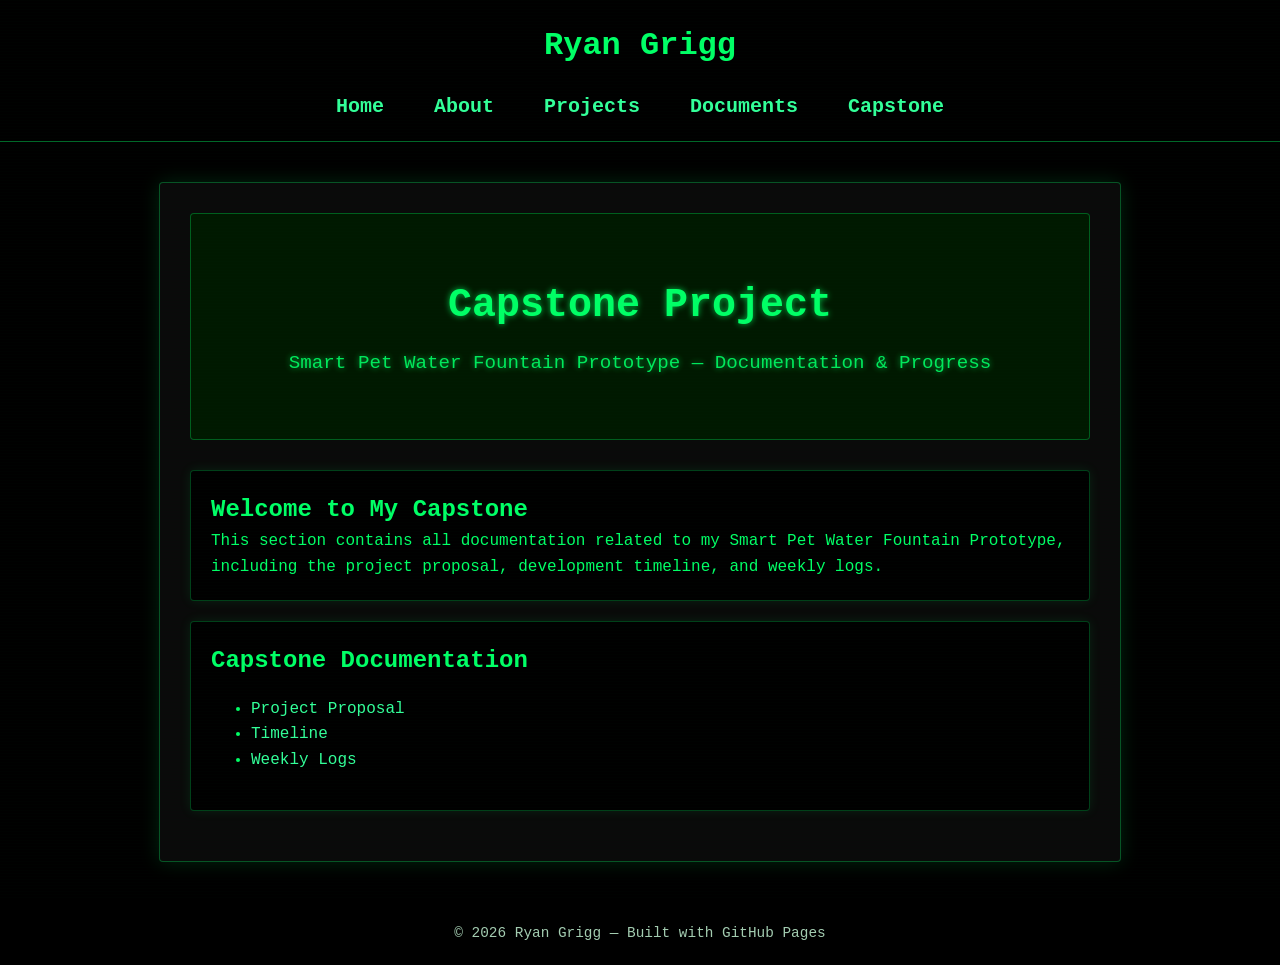
<file: capstone/index.html>
<!DOCTYPE html>
<html lang="en">
<head>
    <meta charset="UTF-8">
    <meta name="viewport" content="width=device-width, initial-scale=1.0">
    <title>Capstone | Ryan Grigg</title>

    <!-- CSS path goes UP one folder -->
    <link rel="stylesheet" href="../assets/css/style.css">

    <!-- Google Font -->
    <link href="https://fonts.googleapis.com/css2?family=Inter:wght@300;400;600&display=swap" rel="stylesheet">
</head>

<body>
    <header>
        <h1>Ryan Grigg</h1>
        <nav>
            <a href="../">Home</a>
            <a href="../about/">About</a>
            <a href="../projects/">Projects</a>
            <a href="../documents/">Documents</a>
            <a href="../capstone/">Capstone</a>
        </nav>
    </header>

    <main>

        <!-- HERO -->
        <section class="hero">
            <h1>Capstone Project</h1>
            <p>Smart Pet Water Fountain Prototype — Documentation & Progress</p>
        </section>

        <!-- INTRO -->
        <div class="card">
            <h2>Welcome to My Capstone</h2>
            <p>This section contains all documentation related to my Smart Pet Water Fountain Prototype, including the project proposal, development timeline, and weekly logs.</p>
        </div>

        <!-- DOCUMENT LINKS -->
        <div class="card">
            <h2>Capstone Documentation</h2>
            <ul>
                <li><a href="./proposal.md">Project Proposal</a></li>
                <li><a href="./timeline.md">Timeline</a></li>
                <li><a href="./logs.md">Weekly Logs</a></li>
            </ul>
        </div>

    </main>

    <footer>
        <p>© 2026 Ryan Grigg — Built with GitHub Pages</p>
    </footer>
</body>
</html>
</file>
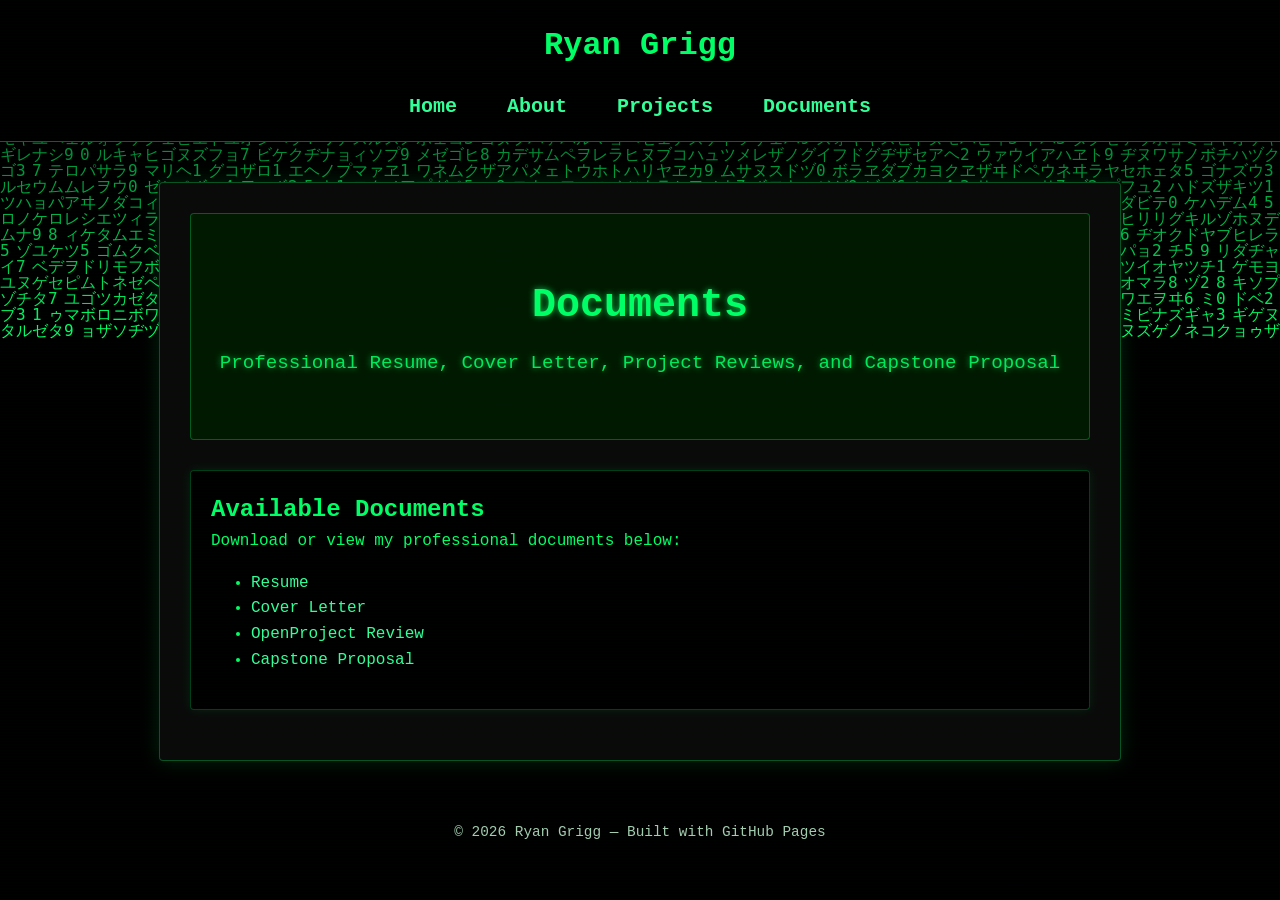
<file: documents/index.html>
<!DOCTYPE html>
<html lang="en">
<head>
    <meta charset="UTF-8">
    <meta name="viewport" content="width=device-width, initial-scale=1.0">
    <title>Documents | Ryan Grigg</title>

    <!-- CSS path goes UP one folder -->
    <link rel="stylesheet" href="../assets/css/style.css">

    <!-- Google Font -->
    <link href="https://fonts.googleapis.com/css2?family=Inter:wght@300;400;600&display=swap" rel="stylesheet">
</head>

<body>
    <div class="matrix-bg">
        <canvas id="matrixCanvas"></canvas>
    </div>
    <header>
        <h1>Ryan Grigg</h1>
        <div class="nav-toggle" onclick="document.querySelector('nav').classList.toggle('open')">
            ☰
        </div>
        <nav>
            <a href="../">Home</a>
            <a href="../about/">About</a>
            <a href="../projects/">Projects</a>
            <a href="../documents/">Documents</a>
        </nav>
    </header>

    <main>

        <!-- HERO -->
        <section class="hero">
            <h1>Documents</h1>
            <p>Professional Resume, Cover Letter, Project Reviews, and Capstone Proposal</p>
        </section>

        <!-- DOCUMENT LIST -->
        <div class="card">
            <h2>Available Documents</h2>
            <p>Download or view my professional documents below:</p>

            <ul>
                <li><a href="./Ryan_Grigg_Resume_2026_Updated.docx">Resume</a></li>
                <li><a href="./Ryan_Grigg_Cover_Letter.docx">Cover Letter</a></li>
                <li><a href="./OpenProject_Week5_RyanGrigg.docx">OpenProject Review</a></li>
                <li><a href="./Project_proposal1.pdf">Capstone Proposal</a></li>
            </ul>
        </div>
    <script>
    const canvas = document.getElementById('matrixCanvas');
    const ctx = canvas.getContext('2d');
    
    canvas.width = window.innerWidth;
    canvas.height = window.innerHeight;
    
    const letters = "アァカサタナハマヤャラワガザダバパイィキシチニヒミリヰギジヂビピウゥクスツヌフムユュルグズヅブプエェケセテネヘメレヱゲゼデベペオォコソトノホモヨョロヲゴゾドボポ0123456789";
    const fontSize = 16;
    const columns = canvas.width / fontSize;
    
    const drops = Array(Math.floor(columns)).fill(1);
    
    function drawMatrix() {
        ctx.fillStyle = "rgba(0, 0, 0, 0.05)";
        ctx.fillRect(0, 0, canvas.width, canvas.height);
    
        ctx.fillStyle = "#00ff66"; 
        ctx.font = fontSize + "px monospace";
    
        for (let i = 0; i < drops.length; i++) {
            const text = letters.charAt(Math.floor(Math.random() * letters.length));
            ctx.fillText(text, i * fontSize, drops[i] * fontSize);
    
            if (drops[i] * fontSize > canvas.height && Math.random() > 0.975) {
                drops[i] = 0;
            }
    
            drops[i]++;
        }
    }
    
    setInterval(drawMatrix, 50);
    
    window.addEventListener("resize", () => {
        canvas.width = window.innerWidth;
        canvas.height = window.innerHeight;
    });
    </script>
    </main>

    <footer>
        <p>© 2026 Ryan Grigg — Built with GitHub Pages</p>
    </footer>
</body>
</html>
</file>
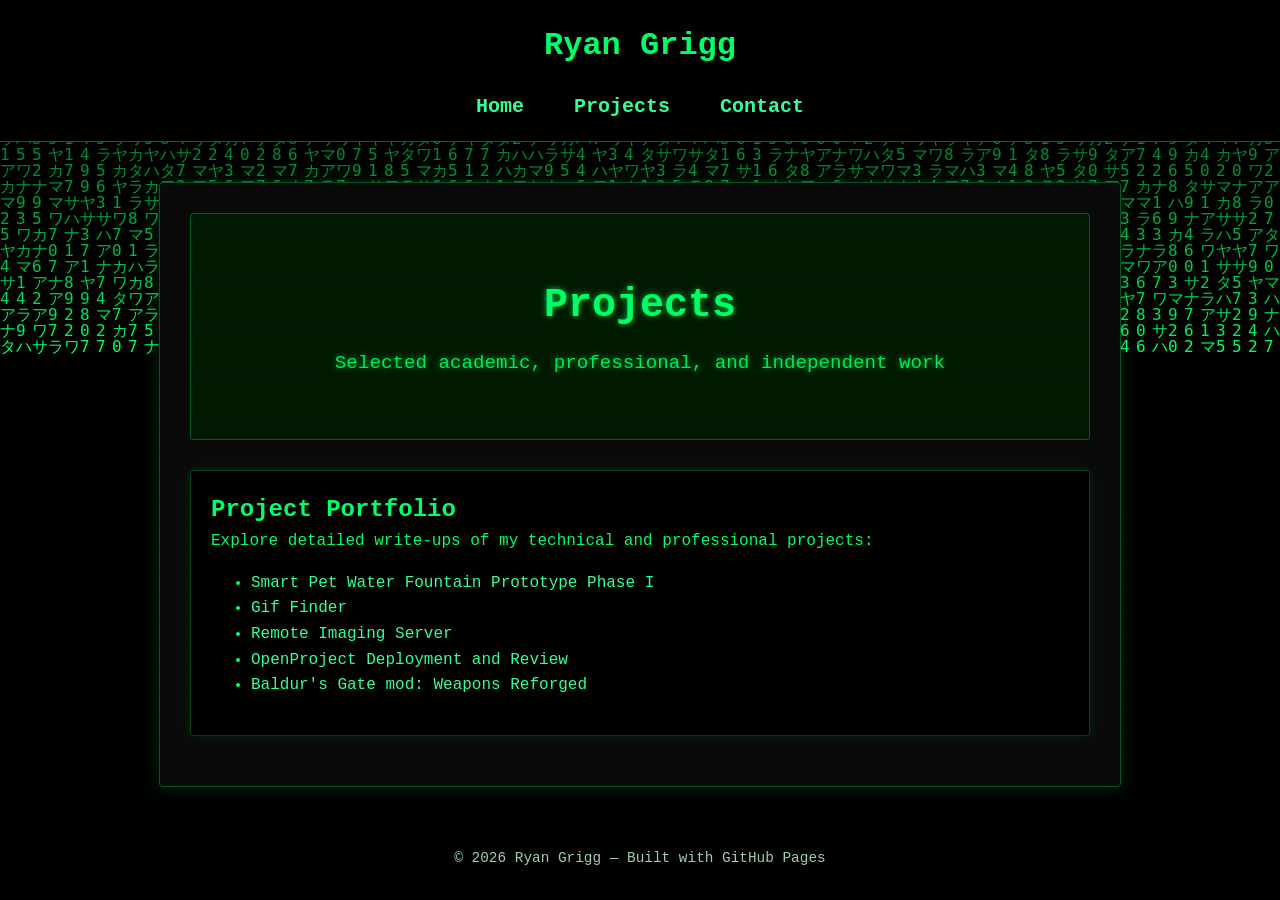
<file: projects/index.html>
<!DOCTYPE html>
<html lang="en">
<head>
    <meta charset="UTF-8">
    <meta name="viewport" content="width=device-width, initial-scale=1.0">
    <title>Projects | Ryan Grigg</title>

    <!-- CSS path goes UP one folder -->
    <link rel="stylesheet" href="../assets/css/style.css">

    <!-- Google Font -->
    <link href="https://fonts.googleapis.com/css2?family=Inter:wght@300;400;600&display=swap" rel="stylesheet">
</head>

<body>
    <div class="matrix-bg">
        <canvas id="matrix"></canvas>
    </div>
    <header>
        <h1>Ryan Grigg</h1>
        <div class="nav-toggle" onclick="document.querySelector('nav').classList.toggle('open')">
            ☰
        </div>

        <nav>
            <a href="../">Home</a>
            <a href="../projects/">Projects</a>
            <a href="mailto:pro.ryangrigg@gmail.com">Contact</a>
        </nav>
    </header>

    <main>

        <!-- HERO -->
        <section class="hero">
            <h1>Projects</h1>
            <p>Selected academic, professional, and independent work</p>
        </section>

        <!-- PROJECT LIST -->
        <div class="card">
            <h2>Project Portfolio</h2>
            <p>Explore detailed write‑ups of my technical and professional projects:</p>

            <ul>
                <li><a href="./smart-fountain/">Smart Pet Water Fountain Prototype Phase I</a></li>
                <li><a href="./gif-finder/">Gif Finder</a></li>
                <li><a href="./imaging-server/">Remote Imaging Server</a></li>
                <li><a href="./openproject/">OpenProject Deployment and Review</a></li>
                <li><a href="./weapons-reforged/">Baldur's Gate mod: Weapons Reforged</a></li>
            </ul>
        </div>
    
    </main>

    <footer>
        <p>© 2026 Ryan Grigg — Built with GitHub Pages</p>
    </footer>
    
<script>
const canvas = document.getElementById("matrix");
const ctx = canvas.getContext("2d");

const letters = "アカサタナハマヤラワ0123456789";
const fontSize = 16;

let columns;
let drops;

function resize() {
    canvas.width = window.innerWidth;
    canvas.height = window.innerHeight;

    columns = Math.floor(canvas.width / fontSize);
    drops = Array(columns).fill(1);
}

resize();
window.addEventListener("resize", resize);

function draw() {
    ctx.fillStyle = "rgba(0, 0, 0, 0.05)";
    ctx.fillRect(0, 0, canvas.width, canvas.height);

    ctx.fillStyle = "#00ff66";
    ctx.font = fontSize + "px monospace";

    for (let i = 0; i < drops.length; i++) {
        const char = letters[Math.floor(Math.random() * letters.length)];
        ctx.fillText(char, i * fontSize, drops[i] * fontSize);

        if (drops[i] * fontSize > canvas.height && Math.random() > 0.975) {
            drops[i] = 0;
        }

        drops[i]++;
    }
}

setInterval(draw, 50);
</script>

</body>
</html>
</file>
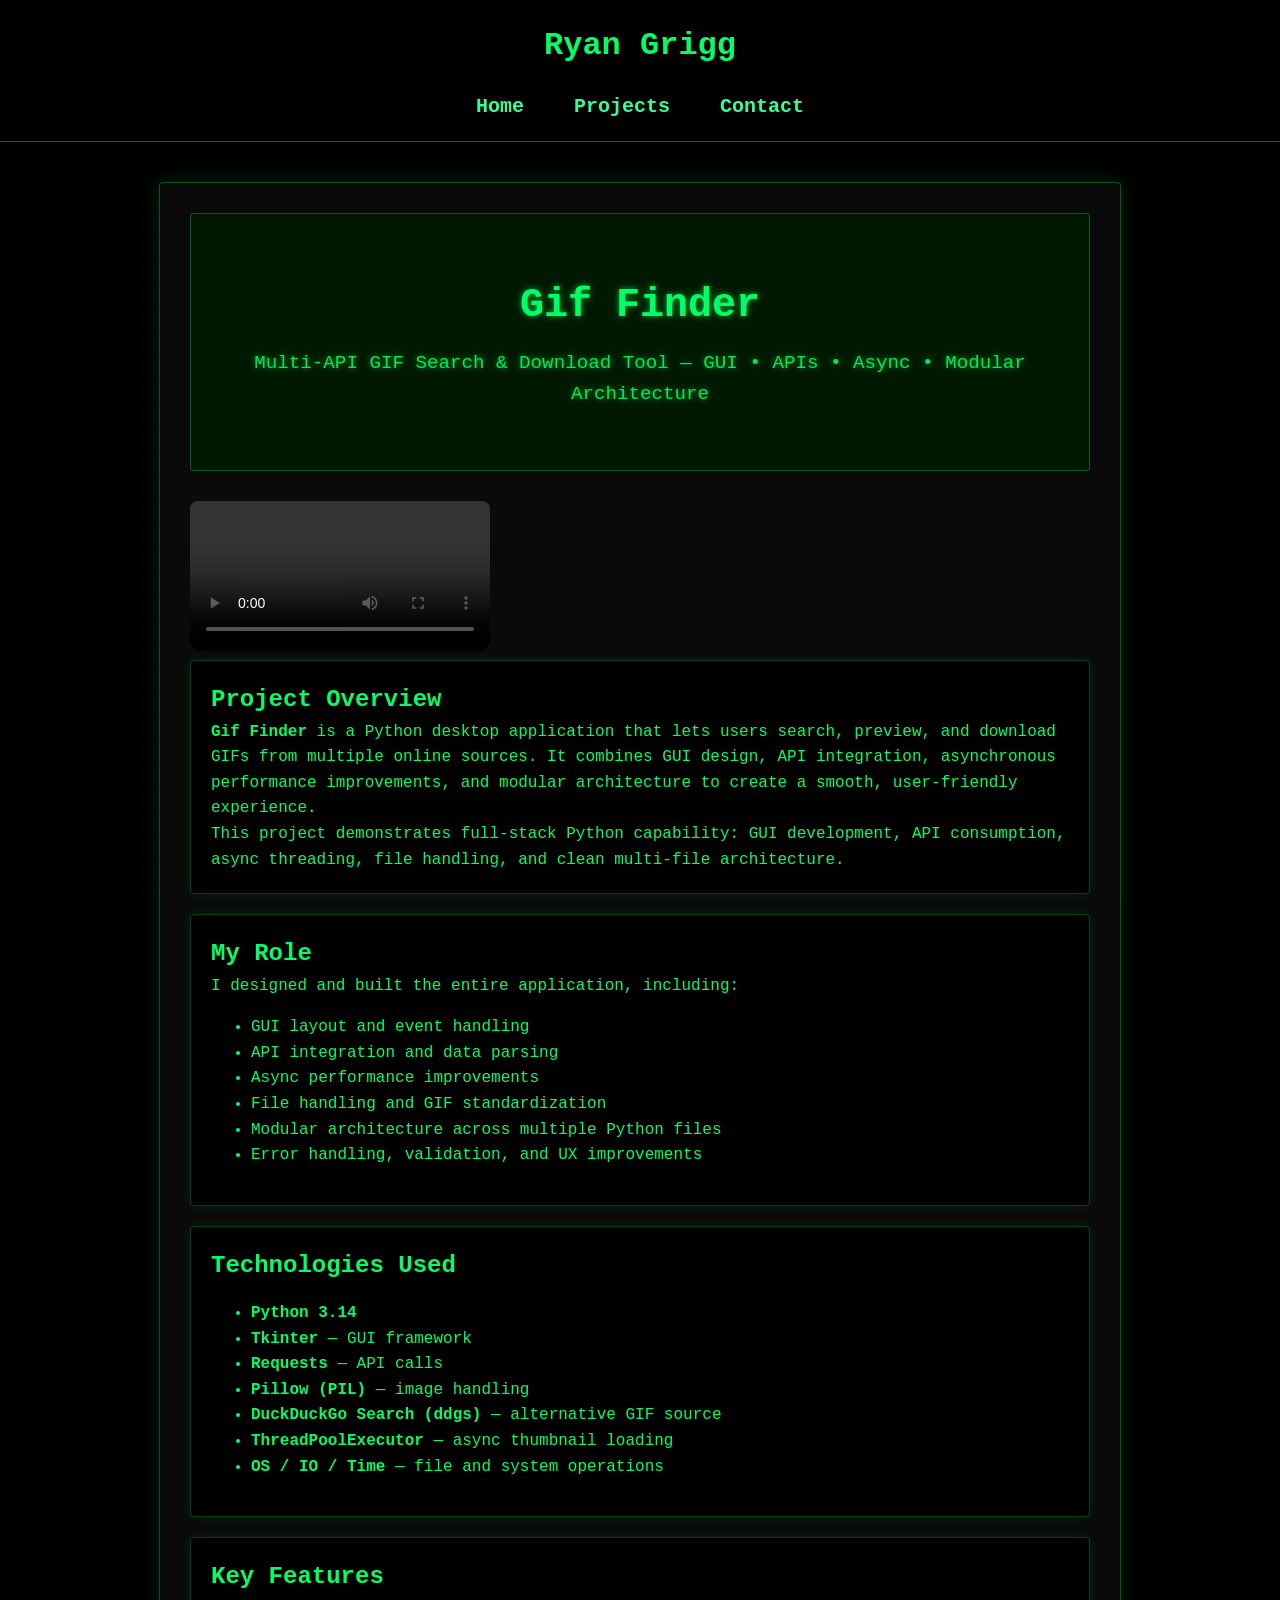
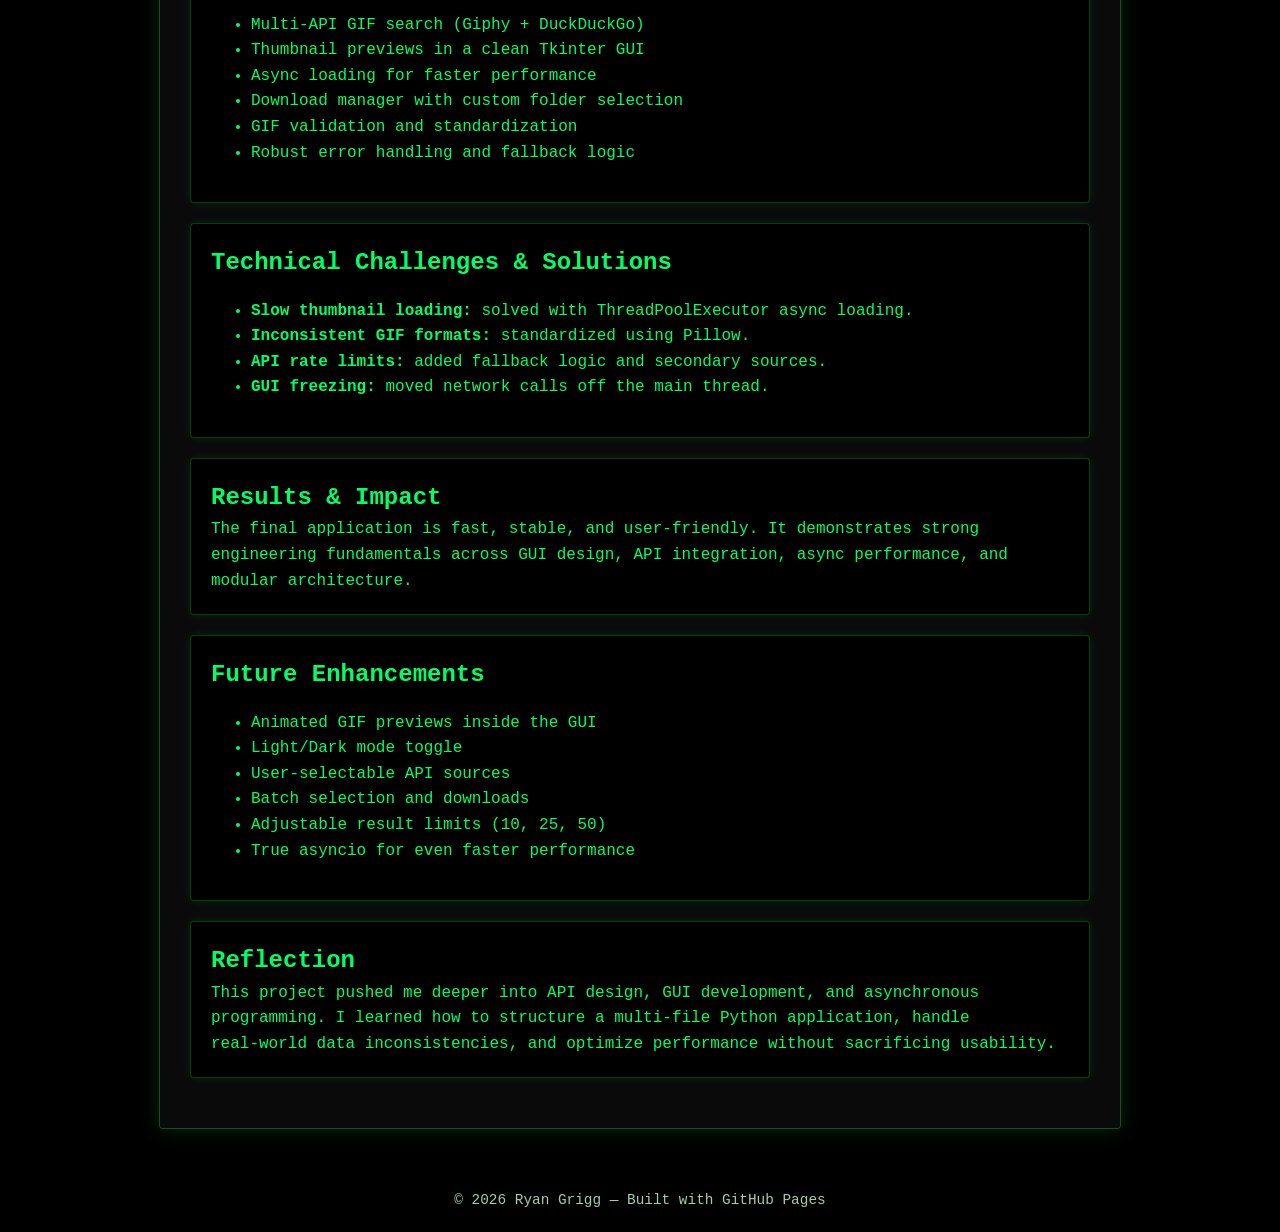
<file: projects/gif-finder/index.html>
<!DOCTYPE html>
<html lang="en">
<head>
    <meta charset="UTF-8">
    <meta name="viewport" content="width=device-width, initial-scale=1.0">
    <title>Gif Finder | Project</title>

    <!-- CSS path goes UP one folder -->
    <link rel="stylesheet" href="../../assets/css/style.css">

    <!-- Google Font -->
    <link href="https://fonts.googleapis.com/css2?family=Inter:wght@300;400;600&display=swap" rel="stylesheet">
</head>

<body>
    <header>
        <h1>Ryan Grigg</h1>
        <div class="nav-toggle" onclick="document.querySelector('nav').classList.toggle('open')">
            ☰
        </div>
        <nav>
            <a href="../../">Home</a>
            <a href="../../projects/">Projects</a>
            <a href="mailto:pro.ryangrigg@gmail.com">Contact</a>
        </nav>
    </header>

    <main>

        <!-- HERO -->
        <section class="hero">
            <h1>Gif Finder</h1>
            <p>Multi‑API GIF Search & Download Tool — GUI • APIs • Async • Modular Architecture</p>
        </section>

        <video controls style="max-width:100%; border-radius:8px;">
            <source src = "gif_video_1.mp4" type="video/mp4">
            Your browser does not support the video tag.
        </video>


        <!-- PROJECT SUMMARY -->
        <div class="card">
            <h2>Project Overview</h2>
            <p><strong>Gif Finder</strong> is a Python desktop application that lets users search, preview, and download GIFs from multiple online sources. It combines GUI design, API integration, asynchronous performance improvements, and modular architecture to create a smooth, user‑friendly experience.</p>

            <p>This project demonstrates full‑stack Python capability: GUI development, API consumption, async threading, file handling, and clean multi‑file architecture.</p>
        </div>

        <!-- ROLE -->
        <div class="card">
            <h2>My Role</h2>
            <p>I designed and built the entire application, including:</p>
            <ul>
                <li>GUI layout and event handling</li>
                <li>API integration and data parsing</li>
                <li>Async performance improvements</li>
                <li>File handling and GIF standardization</li>
                <li>Modular architecture across multiple Python files</li>
                <li>Error handling, validation, and UX improvements</li>
            </ul>
        </div>

        <!-- TECHNOLOGIES -->
        <div class="card">
            <h2>Technologies Used</h2>
            <ul>
                <li><strong>Python 3.14</strong></li>
                <li><strong>Tkinter</strong> — GUI framework</li>
                <li><strong>Requests</strong> — API calls</li>
                <li><strong>Pillow (PIL)</strong> — image handling</li>
                <li><strong>DuckDuckGo Search (ddgs)</strong> — alternative GIF source</li>
                <li><strong>ThreadPoolExecutor</strong> — async thumbnail loading</li>
                <li><strong>OS / IO / Time</strong> — file and system operations</li>
            </ul>
        </div>

        <!-- FEATURES -->
        <div class="card">
            <h2>Key Features</h2>
            <ul>
                <li>Multi‑API GIF search (Giphy + DuckDuckGo)</li>
                <li>Thumbnail previews in a clean Tkinter GUI</li>
                <li>Async loading for faster performance</li>
                <li>Download manager with custom folder selection</li>
                <li>GIF validation and standardization</li>
                <li>Robust error handling and fallback logic</li>
            </ul>
        </div>

        <!-- CHALLENGES -->
        <div class="card">
            <h2>Technical Challenges & Solutions</h2>
            <ul>
                <li><strong>Slow thumbnail loading:</strong> solved with ThreadPoolExecutor async loading.</li>
                <li><strong>Inconsistent GIF formats:</strong> standardized using Pillow.</li>
                <li><strong>API rate limits:</strong> added fallback logic and secondary sources.</li>
                <li><strong>GUI freezing:</strong> moved network calls off the main thread.</li>
            </ul>
        </div>

        <!-- RESULTS -->
        <div class="card">
            <h2>Results & Impact</h2>
            <p>The final application is fast, stable, and user‑friendly. It demonstrates strong engineering fundamentals across GUI design, API integration, async performance, and modular architecture.</p>
        </div>

        <!-- ROADMAP -->
        <div class="card">
            <h2>Future Enhancements</h2>
            <ul>
                <li>Animated GIF previews inside the GUI</li>
                <li>Light/Dark mode toggle</li>
                <li>User‑selectable API sources</li>
                <li>Batch selection and downloads</li>
                <li>Adjustable result limits (10, 25, 50)</li>
                <li>True asyncio for even faster performance</li>
            </ul>
        </div>

        <!-- REFLECTION -->
        <div class="card">
            <h2>Reflection</h2>
            <p>This project pushed me deeper into API design, GUI development, and asynchronous programming. I learned how to structure a multi‑file Python application, handle real‑world data inconsistencies, and optimize performance without sacrificing usability.</p>
        </div>

    </main>

    <footer>
        <p>© 2026 Ryan Grigg — Built with GitHub Pages</p>
    </footer>
</body>
</html>
</file>
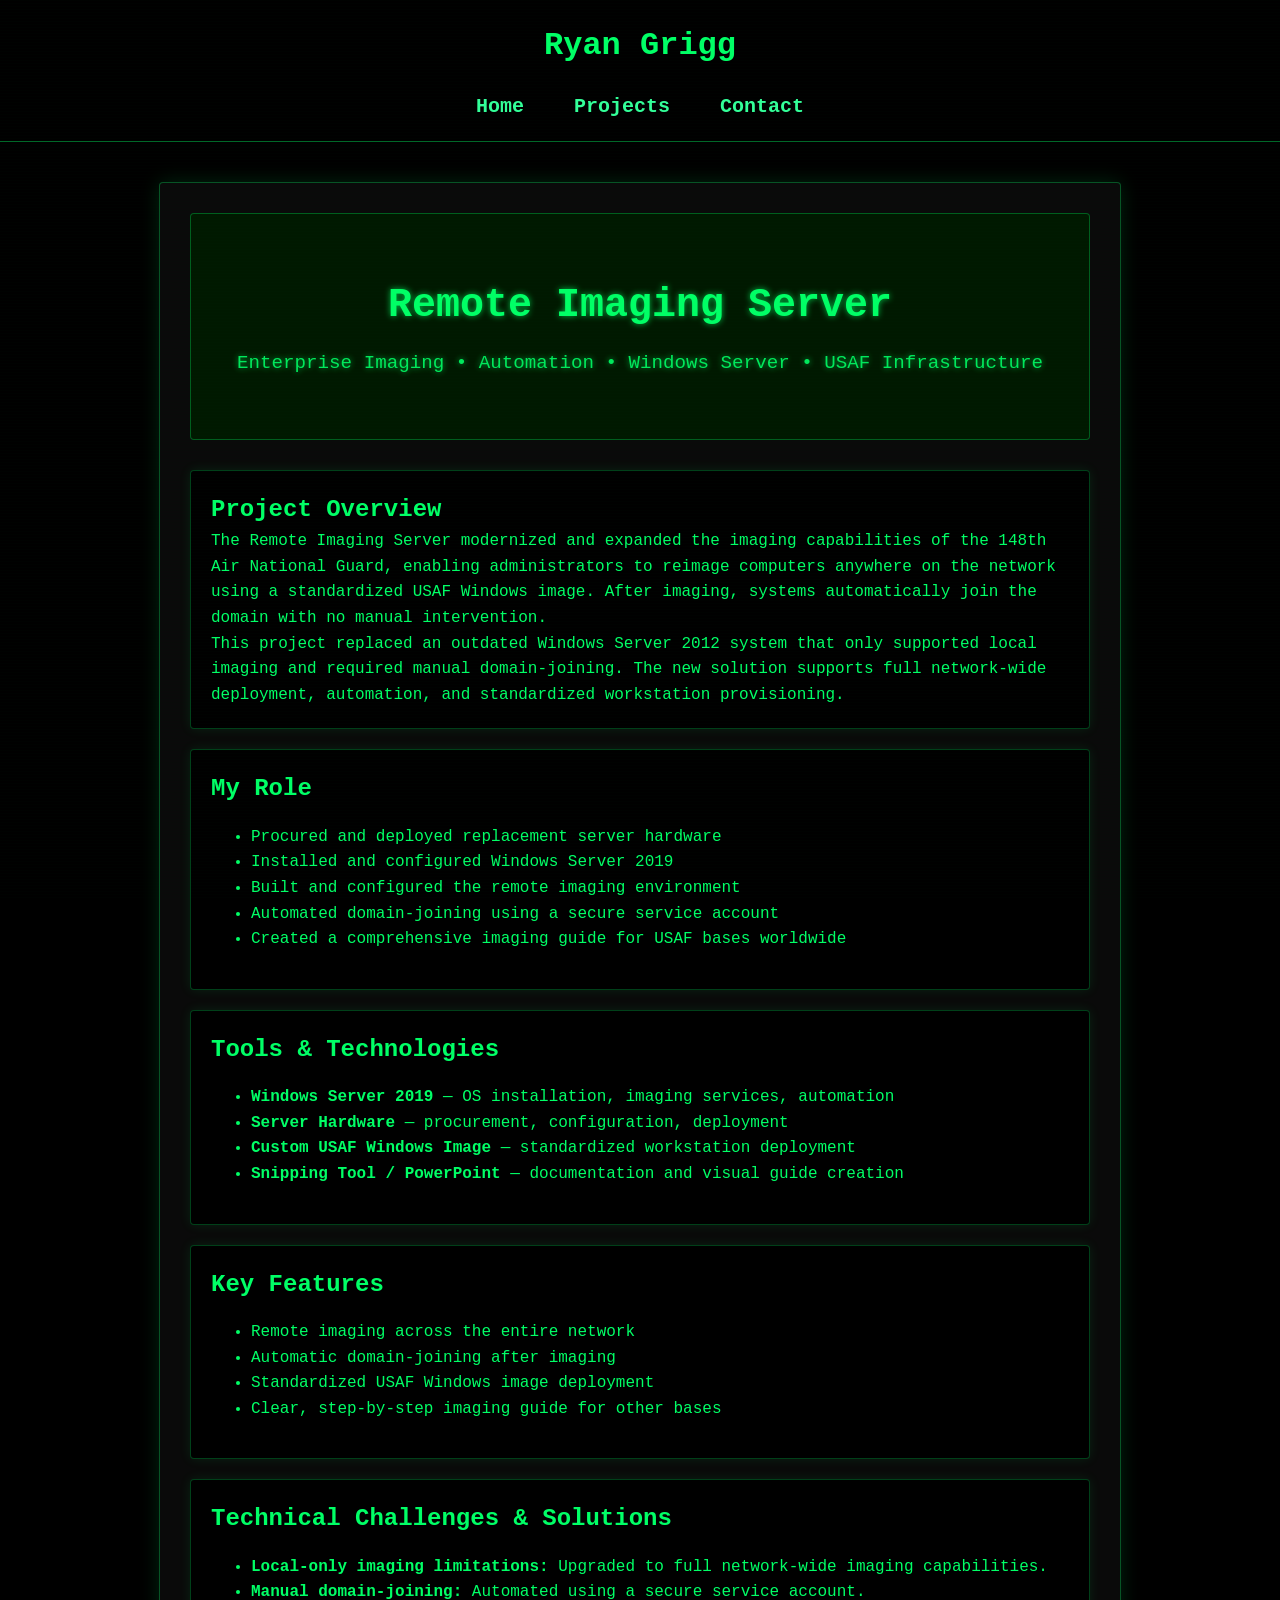
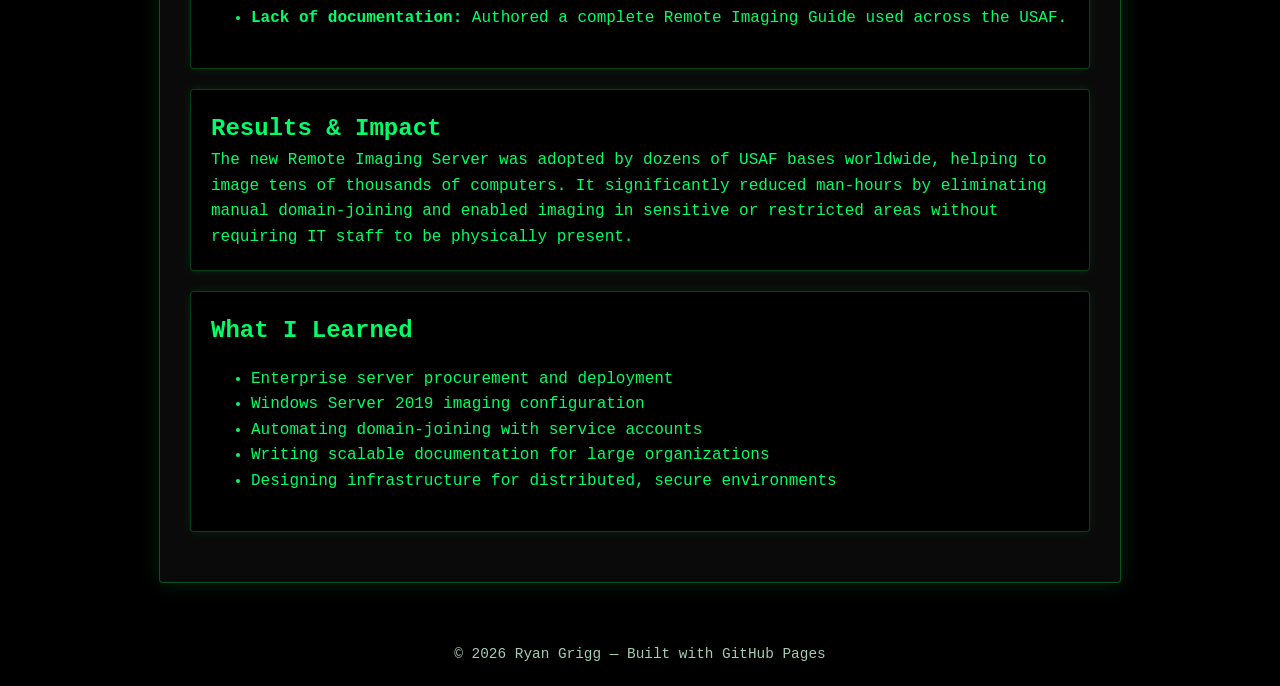
<file: projects/imaging-server/index.html>
<!DOCTYPE html>
<html lang="en">
<head>
    <meta charset="UTF-8">
    <meta name="viewport" content="width=device-width, initial-scale=1.0">
    <title>Remote Imaging Server | Project</title>

    <!-- CSS path goes UP two folders -->
    <link rel="stylesheet" href="../../assets/css/style.css">

    <!-- Google Font -->
    <link href="https://fonts.googleapis.com/css2?family=Inter:wght@300;400;600&display=swap" rel="stylesheet">
</head>

<body>
    <header>
        <h1>Ryan Grigg</h1>
        <div class="nav-toggle" onclick="document.querySelector('nav').classList.toggle('open')">
            ☰
        </div>
        <nav>
            <a href="../../">Home</a>
            <a href="../../projects/">Projects</a>
            <a href="mailto:pro.ryangrigg@gmail.com">Contact</a>
        </nav>
    </header>

    <main>

        <!-- HERO -->
        <section class="hero">
            <h1>Remote Imaging Server</h1>
            <p>Enterprise Imaging • Automation • Windows Server • USAF Infrastructure</p>
        </section>

        <!-- OVERVIEW -->
        <div class="card">
            <h2>Project Overview</h2>
            <p>The Remote Imaging Server modernized and expanded the imaging capabilities of the 148th Air National Guard, enabling administrators to reimage computers anywhere on the network using a standardized USAF Windows image. After imaging, systems automatically join the domain with no manual intervention.</p>

            <p>This project replaced an outdated Windows Server 2012 system that only supported local imaging and required manual domain‑joining. The new solution supports full network‑wide deployment, automation, and standardized workstation provisioning.</p>
        </div>

        <!-- ROLE -->
        <div class="card">
            <h2>My Role</h2>
            <ul>
                <li>Procured and deployed replacement server hardware</li>
                <li>Installed and configured Windows Server 2019</li>
                <li>Built and configured the remote imaging environment</li>
                <li>Automated domain‑joining using a secure service account</li>
                <li>Created a comprehensive imaging guide for USAF bases worldwide</li>
            </ul>
        </div>

        <!-- TECHNOLOGIES -->
        <div class="card">
            <h2>Tools & Technologies</h2>
            <ul>
                <li><strong>Windows Server 2019</strong> — OS installation, imaging services, automation</li>
                <li><strong>Server Hardware</strong> — procurement, configuration, deployment</li>
                <li><strong>Custom USAF Windows Image</strong> — standardized workstation deployment</li>
                <li><strong>Snipping Tool / PowerPoint</strong> — documentation and visual guide creation</li>
            </ul>
        </div>

        <!-- FEATURES -->
        <div class="card">
            <h2>Key Features</h2>
            <ul>
                <li>Remote imaging across the entire network</li>
                <li>Automatic domain‑joining after imaging</li>
                <li>Standardized USAF Windows image deployment</li>
                <li>Clear, step‑by‑step imaging guide for other bases</li>
            </ul>
        </div>

        <!-- CHALLENGES -->
        <div class="card">
            <h2>Technical Challenges & Solutions</h2>
            <ul>
                <li><strong>Local‑only imaging limitations:</strong> Upgraded to full network‑wide imaging capabilities.</li>
                <li><strong>Manual domain‑joining:</strong> Automated using a secure service account.</li>
                <li><strong>Lack of documentation:</strong> Authored a complete Remote Imaging Guide used across the USAF.</li>
            </ul>
        </div>

        <!-- RESULTS -->
        <div class="card">
            <h2>Results & Impact</h2>
            <p>The new Remote Imaging Server was adopted by dozens of USAF bases worldwide, helping to image tens of thousands of computers. It significantly reduced man‑hours by eliminating manual domain‑joining and enabled imaging in sensitive or restricted areas without requiring IT staff to be physically present.</p>
        </div>

        <!-- LEARNING -->
        <div class="card">
            <h2>What I Learned</h2>
            <ul>
                <li>Enterprise server procurement and deployment</li>
                <li>Windows Server 2019 imaging configuration</li>
                <li>Automating domain‑joining with service accounts</li>
                <li>Writing scalable documentation for large organizations</li>
                <li>Designing infrastructure for distributed, secure environments</li>
            </ul>
        </div>

    </main>

    <footer>
        <p>© 2026 Ryan Grigg — Built with GitHub Pages</p>
    </footer>
</body>
</html>
</file>
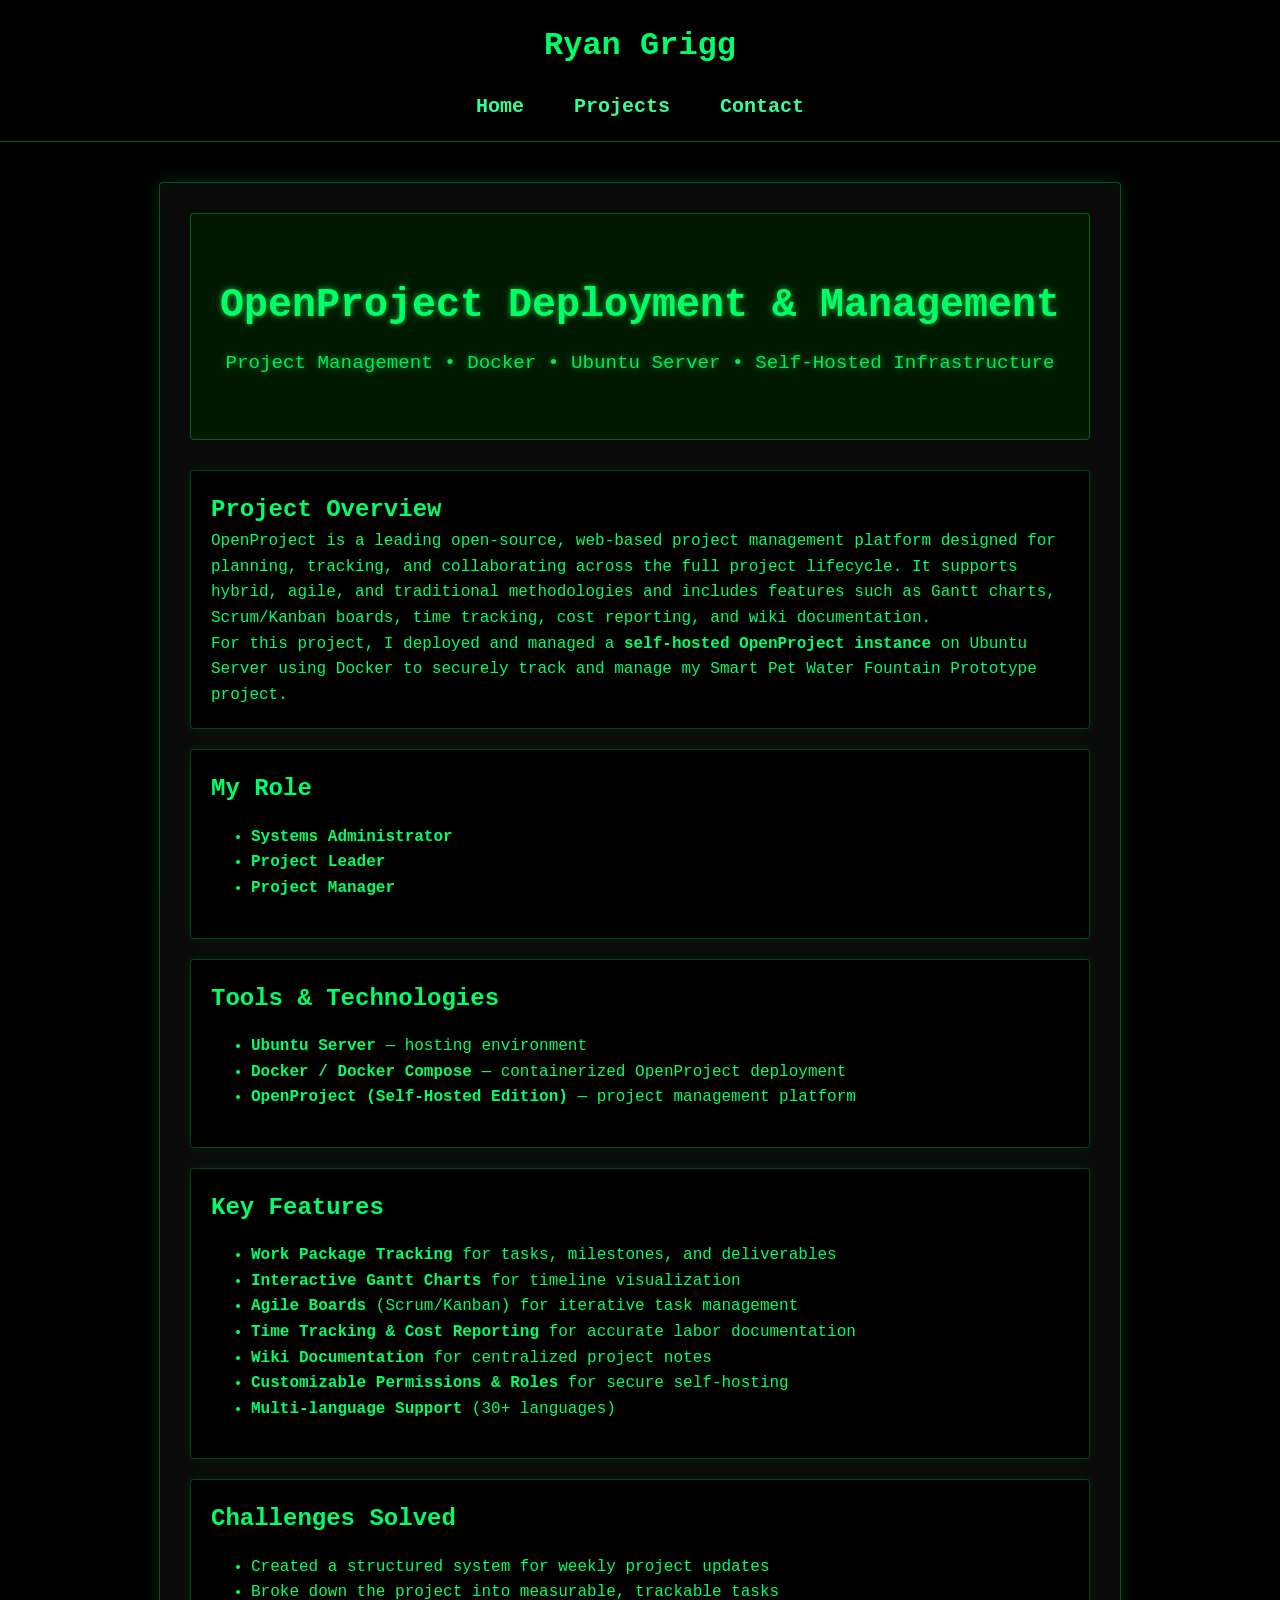
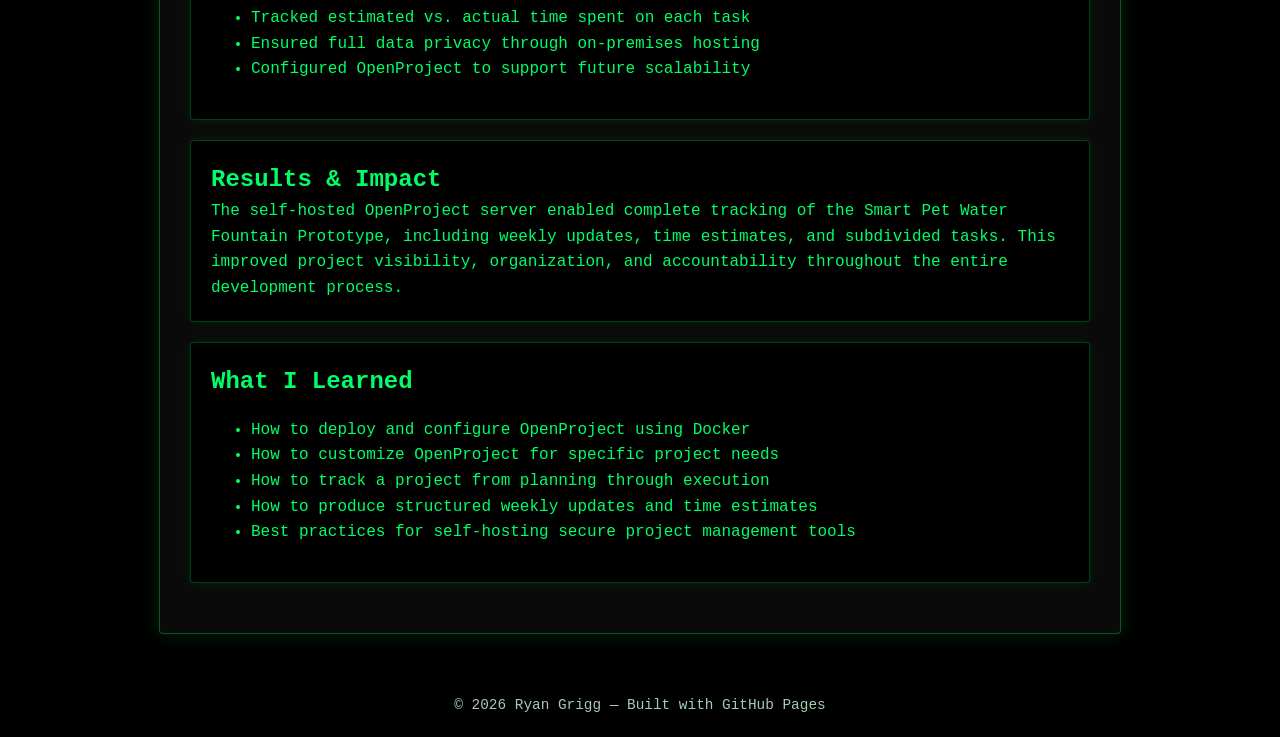
<file: projects/openproject/index.html>
<!DOCTYPE html>
<html lang="en">
<head>
    <meta charset="UTF-8">
    <meta name="viewport" content="width=device-width, initial-scale=1.0">
    <title>OpenProject Deployment & Management | Project</title>

    <!-- CSS path goes UP two folders -->
    <link rel="stylesheet" href="../../assets/css/style.css">

    <!-- Google Font -->
    <link href="https://fonts.googleapis.com/css2?family=Inter:wght@300;400;600&display=swap" rel="stylesheet">
</head>

<body>
    <header>
        <h1>Ryan Grigg</h1>
        <div class="nav-toggle" onclick="document.querySelector('nav').classList.toggle('open')">
            ☰
        </div>
        <nav>
            <a href="../../">Home</a>
            <a href="../../projects/">Projects</a>
            <a href="mailto:pro.ryangrigg@gmail.com">Contact</a>
        </nav>
    </header>

    <main>

        <!-- HERO -->
        <section class="hero">
            <h1>OpenProject Deployment & Management</h1>
            <p>Project Management • Docker • Ubuntu Server • Self‑Hosted Infrastructure</p>
        </section>

        <!-- OVERVIEW -->
        <div class="card">
            <h2>Project Overview</h2>
            <p>
                OpenProject is a leading open‑source, web‑based project management platform designed for planning,
                tracking, and collaborating across the full project lifecycle. It supports hybrid, agile, and traditional
                methodologies and includes features such as Gantt charts, Scrum/Kanban boards, time tracking,
                cost reporting, and wiki documentation.
            </p>
            <p>
                For this project, I deployed and managed a <strong>self‑hosted OpenProject instance</strong> on Ubuntu Server
                using Docker to securely track and manage my Smart Pet Water Fountain Prototype project.
            </p>
        </div>

        <!-- ROLE -->
        <div class="card">
            <h2>My Role</h2>
            <ul>
                <li><strong>Systems Administrator</strong></li>
                <li><strong>Project Leader</strong></li>
                <li><strong>Project Manager</strong></li>
            </ul>
        </div>

        <!-- TECHNOLOGIES -->
        <div class="card">
            <h2>Tools & Technologies</h2>
            <ul>
                <li><strong>Ubuntu Server</strong> — hosting environment</li>
                <li><strong>Docker / Docker Compose</strong> — containerized OpenProject deployment</li>
                <li><strong>OpenProject (Self‑Hosted Edition)</strong> — project management platform</li>
            </ul>
        </div>

        <!-- FEATURES -->
        <div class="card">
            <h2>Key Features</h2>
            <ul>
                <li><strong>Work Package Tracking</strong> for tasks, milestones, and deliverables</li>
                <li><strong>Interactive Gantt Charts</strong> for timeline visualization</li>
                <li><strong>Agile Boards</strong> (Scrum/Kanban) for iterative task management</li>
                <li><strong>Time Tracking & Cost Reporting</strong> for accurate labor documentation</li>
                <li><strong>Wiki Documentation</strong> for centralized project notes</li>
                <li><strong>Customizable Permissions & Roles</strong> for secure self‑hosting</li>
                <li><strong>Multi‑language Support</strong> (30+ languages)</li>
            </ul>
        </div>

        <!-- CHALLENGES -->
        <div class="card">
            <h2>Challenges Solved</h2>
            <ul>
                <li>Created a structured system for weekly project updates</li>
                <li>Broke down the project into measurable, trackable tasks</li>
                <li>Tracked estimated vs. actual time spent on each task</li>
                <li>Ensured full data privacy through on‑premises hosting</li>
                <li>Configured OpenProject to support future scalability</li>
            </ul>
        </div>

        <!-- RESULTS -->
        <div class="card">
            <h2>Results & Impact</h2>
            <p>
                The self‑hosted OpenProject server enabled complete tracking of the Smart Pet Water Fountain Prototype,
                including weekly updates, time estimates, and subdivided tasks. This improved project visibility,
                organization, and accountability throughout the entire development process.
            </p>
        </div>

        <!-- LEARNING -->
        <div class="card">
            <h2>What I Learned</h2>
            <ul>
                <li>How to deploy and configure OpenProject using Docker</li>
                <li>How to customize OpenProject for specific project needs</li>
                <li>How to track a project from planning through execution</li>
                <li>How to produce structured weekly updates and time estimates</li>
                <li>Best practices for self‑hosting secure project management tools</li>
            </ul>
        </div>

    </main>

    <footer>
        <p>© 2026 Ryan Grigg — Built with GitHub Pages</p>
    </footer>
</body>
</html>
</file>
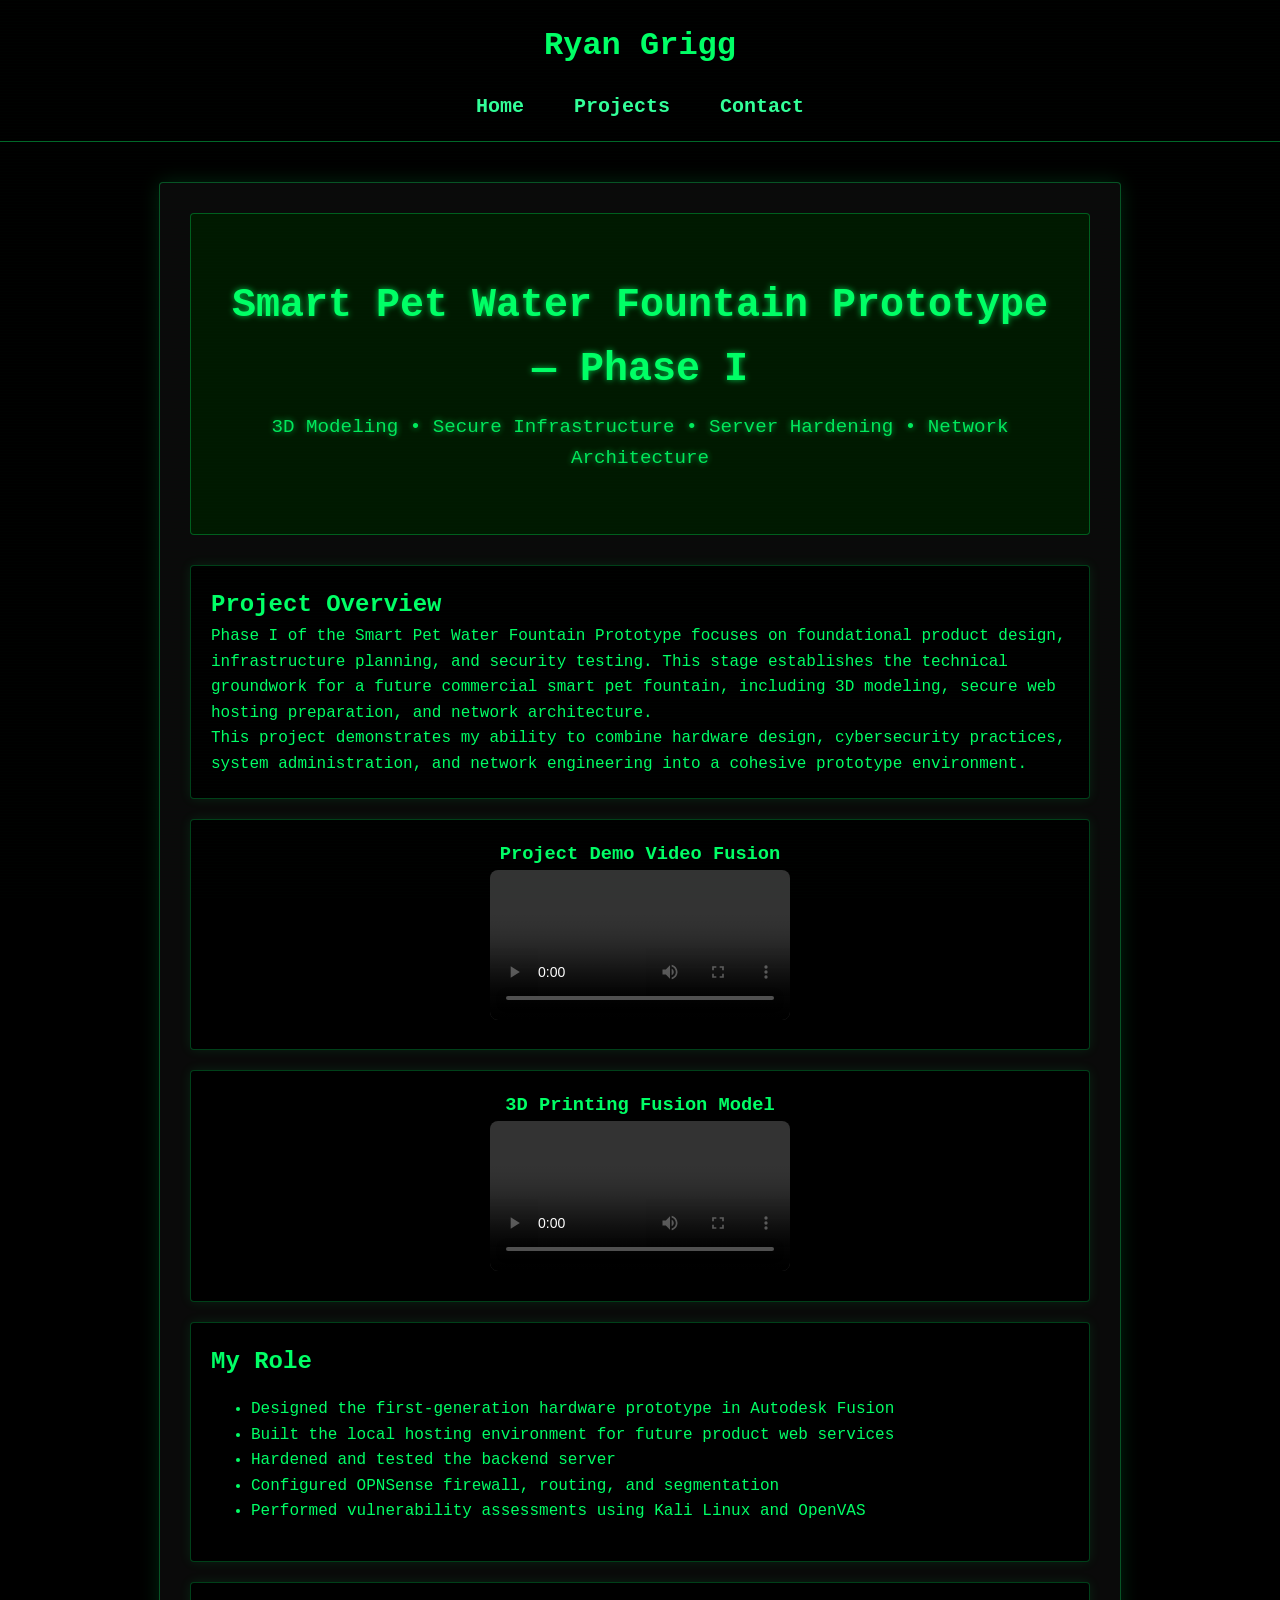
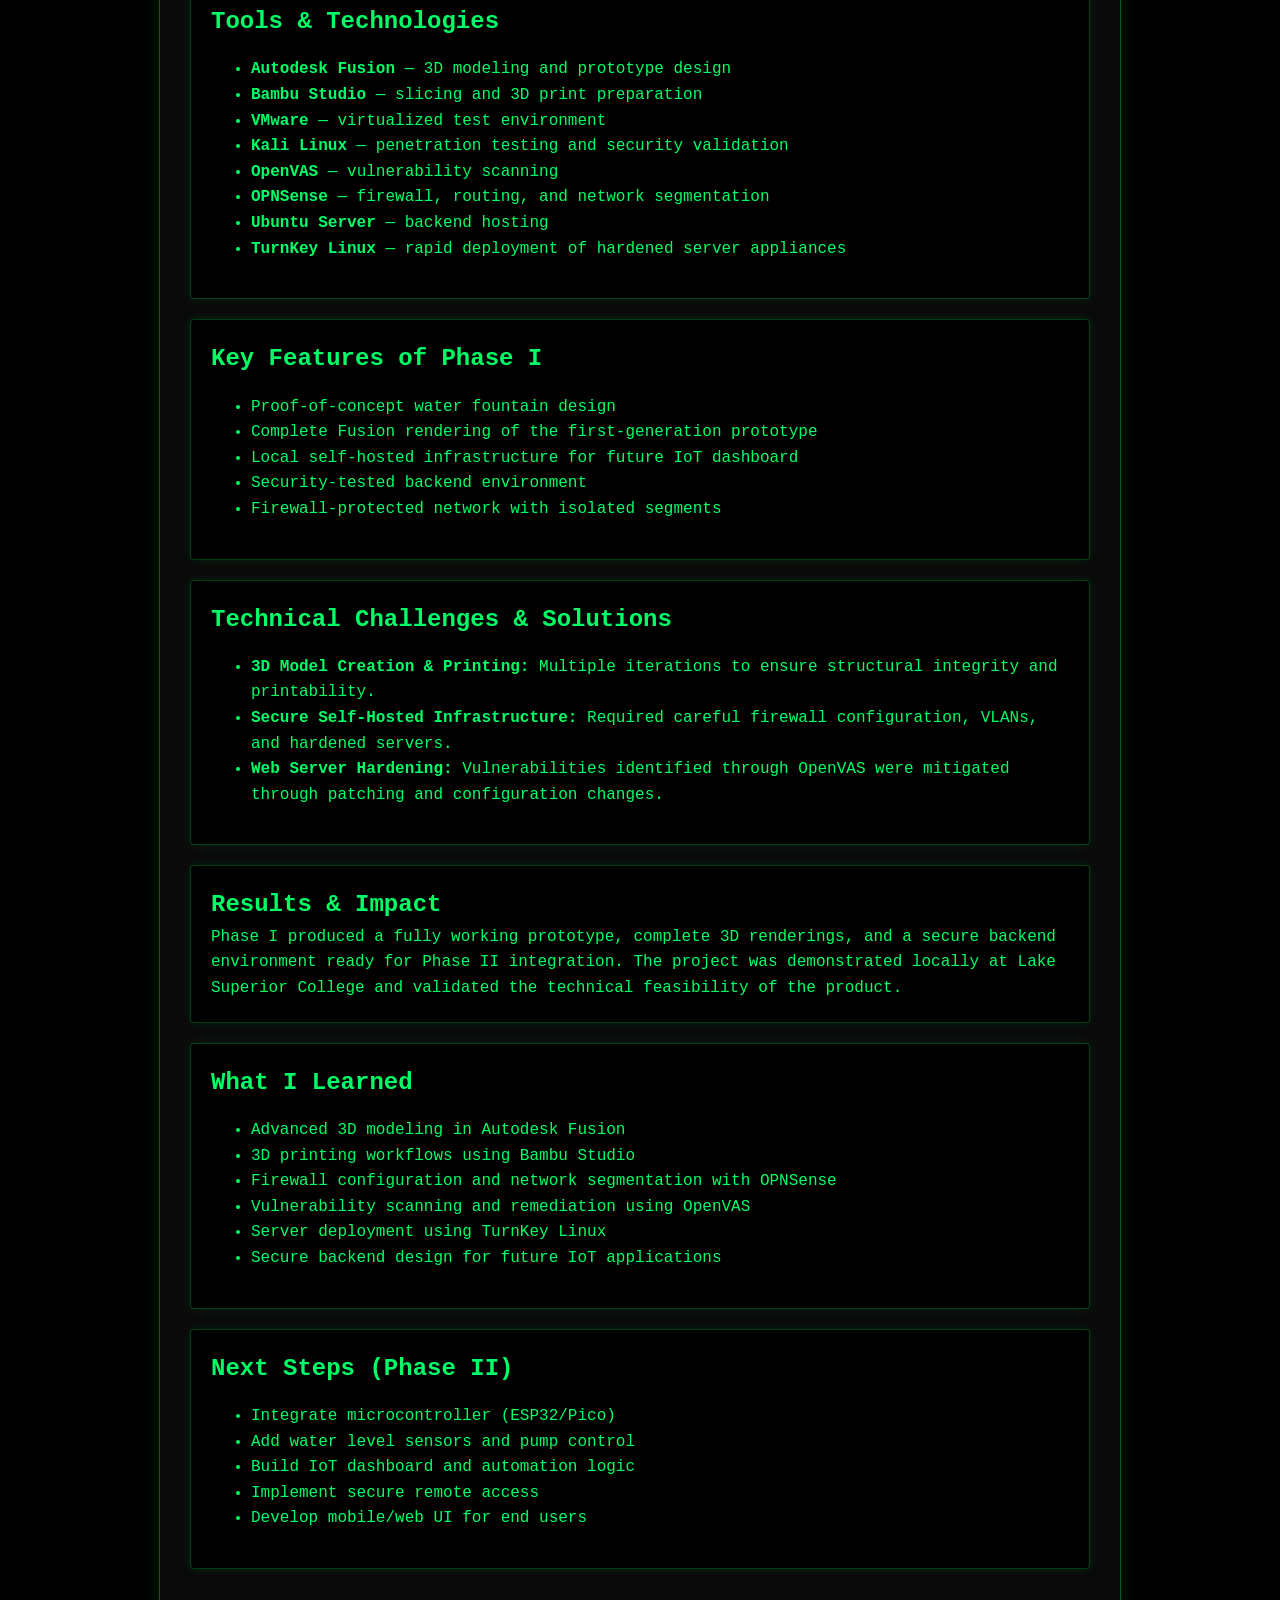
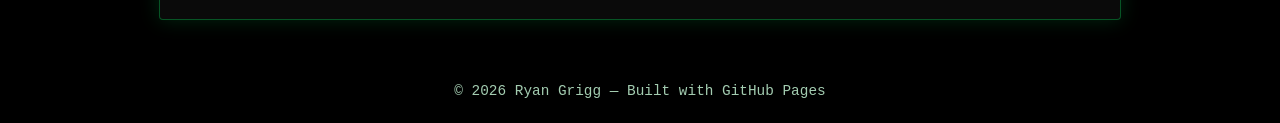
<file: projects/smart-fountain/index.html>
<!DOCTYPE html>
<html lang="en">
<head>
    <meta charset="UTF-8">
    <meta name="viewport" content="width=device-width, initial-scale=1.0">
    <title>Smart Pet Water Fountain — Phase I</title>

    <!-- CSS path goes UP two folders -->
    <link rel="stylesheet" href="../../assets/css/style.css">

    <!-- Google Font -->
    <link href="https://fonts.googleapis.com/css2?family=Inter:wght@300;400;600&display=swap" rel="stylesheet">
</head>

<body>
    <header>
        <h1>Ryan Grigg</h1>
        <div class="nav-toggle" onclick="document.querySelector('nav').classList.toggle('open')">
            ☰
        </div>
        <nav>
            <a href="../../">Home</a>
            <a href="../../projects/">Projects</a>
            <a href="mailto:pro.ryangrigg@gmail.com">Contact</a>
        </nav>
    </header>

    <main>

        <!-- HERO -->
        <section class="hero">
            <h1>Smart Pet Water Fountain Prototype — Phase I</h1>
            <p>3D Modeling • Secure Infrastructure • Server Hardening • Network Architecture</p>
        </section>

        <!-- PROJECT OVERVIEW -->
        <div class="card">
            <h2>Project Overview</h2>
            <p>Phase I of the Smart Pet Water Fountain Prototype focuses on foundational product design, infrastructure planning, and security testing. This stage establishes the technical groundwork for a future commercial smart pet fountain, including 3D modeling, secure web hosting preparation, and network architecture.</p>

            <p>This project demonstrates my ability to combine hardware design, cybersecurity practices, system administration, and network engineering into a cohesive prototype environment.</p>
        </div>

        <div class="card" style="text-align:center;">
            <h3>Project Demo Video Fusion</h3>
            <video controls style="max-width:100%; border-radius:8px;">
                <source src="Fusion Video 1.mp4" type="video/mp4">
                Your browser does not support the video tag.
            </video>
        </div>
        
        <div class="card" style="text-align:center;">
            <h3>3D Printing Fusion Model</h3>
            <video controls style="max-width:100%; border-radius:8px;">
                <source src = "3D_printer.mp4" type="video/mp4">
                Your browser does not support the video tag.
            </video>
        </div>


        <!-- ROLE -->
        <div class="card">
            <h2>My Role</h2>
            <ul>
                <li>Designed the first‑generation hardware prototype in Autodesk Fusion</li>
                <li>Built the local hosting environment for future product web services</li>
                <li>Hardened and tested the backend server</li>
                <li>Configured OPNSense firewall, routing, and segmentation</li>
                <li>Performed vulnerability assessments using Kali Linux and OpenVAS</li>
            </ul>
        </div>

        <!-- TOOLS -->
        <div class="card">
            <h2>Tools & Technologies</h2>
            <ul>
                <li><strong>Autodesk Fusion</strong> — 3D modeling and prototype design</li>
                <li><strong>Bambu Studio</strong> — slicing and 3D print preparation</li>
                <li><strong>VMware</strong> — virtualized test environment</li>
                <li><strong>Kali Linux</strong> — penetration testing and security validation</li>
                <li><strong>OpenVAS</strong> — vulnerability scanning</li>
                <li><strong>OPNSense</strong> — firewall, routing, and network segmentation</li>
                <li><strong>Ubuntu Server</strong> — backend hosting</li>
                <li><strong>TurnKey Linux</strong> — rapid deployment of hardened server appliances</li>
            </ul>
        </div>

        <!-- FEATURES -->
        <div class="card">
            <h2>Key Features of Phase I</h2>
            <ul>
                <li>Proof‑of‑concept water fountain design</li>
                <li>Complete Fusion rendering of the first‑generation prototype</li>
                <li>Local self‑hosted infrastructure for future IoT dashboard</li>
                <li>Security‑tested backend environment</li>
                <li>Firewall‑protected network with isolated segments</li>
            </ul>
        </div>

        <!-- CHALLENGES -->
        <div class="card">
            <h2>Technical Challenges & Solutions</h2>
            <ul>
                <li><strong>3D Model Creation & Printing:</strong> Multiple iterations to ensure structural integrity and printability.</li>
                <li><strong>Secure Self‑Hosted Infrastructure:</strong> Required careful firewall configuration, VLANs, and hardened servers.</li>
                <li><strong>Web Server Hardening:</strong> Vulnerabilities identified through OpenVAS were mitigated through patching and configuration changes.</li>
            </ul>
        </div>

        <!-- RESULTS -->
        <div class="card">
            <h2>Results & Impact</h2>
            <p>Phase I produced a fully working prototype, complete 3D renderings, and a secure backend environment ready for Phase II integration. The project was demonstrated locally at Lake Superior College and validated the technical feasibility of the product.</p>
        </div>

        <!-- LEARNING -->
        <div class="card">
            <h2>What I Learned</h2>
            <ul>
                <li>Advanced 3D modeling in Autodesk Fusion</li>
                <li>3D printing workflows using Bambu Studio</li>
                <li>Firewall configuration and network segmentation with OPNSense</li>
                <li>Vulnerability scanning and remediation using OpenVAS</li>
                <li>Server deployment using TurnKey Linux</li>
                <li>Secure backend design for future IoT applications</li>
            </ul>
        </div>

        <!-- NEXT STEPS -->
        <div class="card">
            <h2>Next Steps (Phase II)</h2>
            <ul>
                <li>Integrate microcontroller (ESP32/Pico)</li>
                <li>Add water level sensors and pump control</li>
                <li>Build IoT dashboard and automation logic</li>
                <li>Implement secure remote access</li>
                <li>Develop mobile/web UI for end users</li>
            </ul>
        </div>

    </main>

    <footer>
        <p>© 2026 Ryan Grigg — Built with GitHub Pages</p>
    </footer>
</body>
</html>
</file>
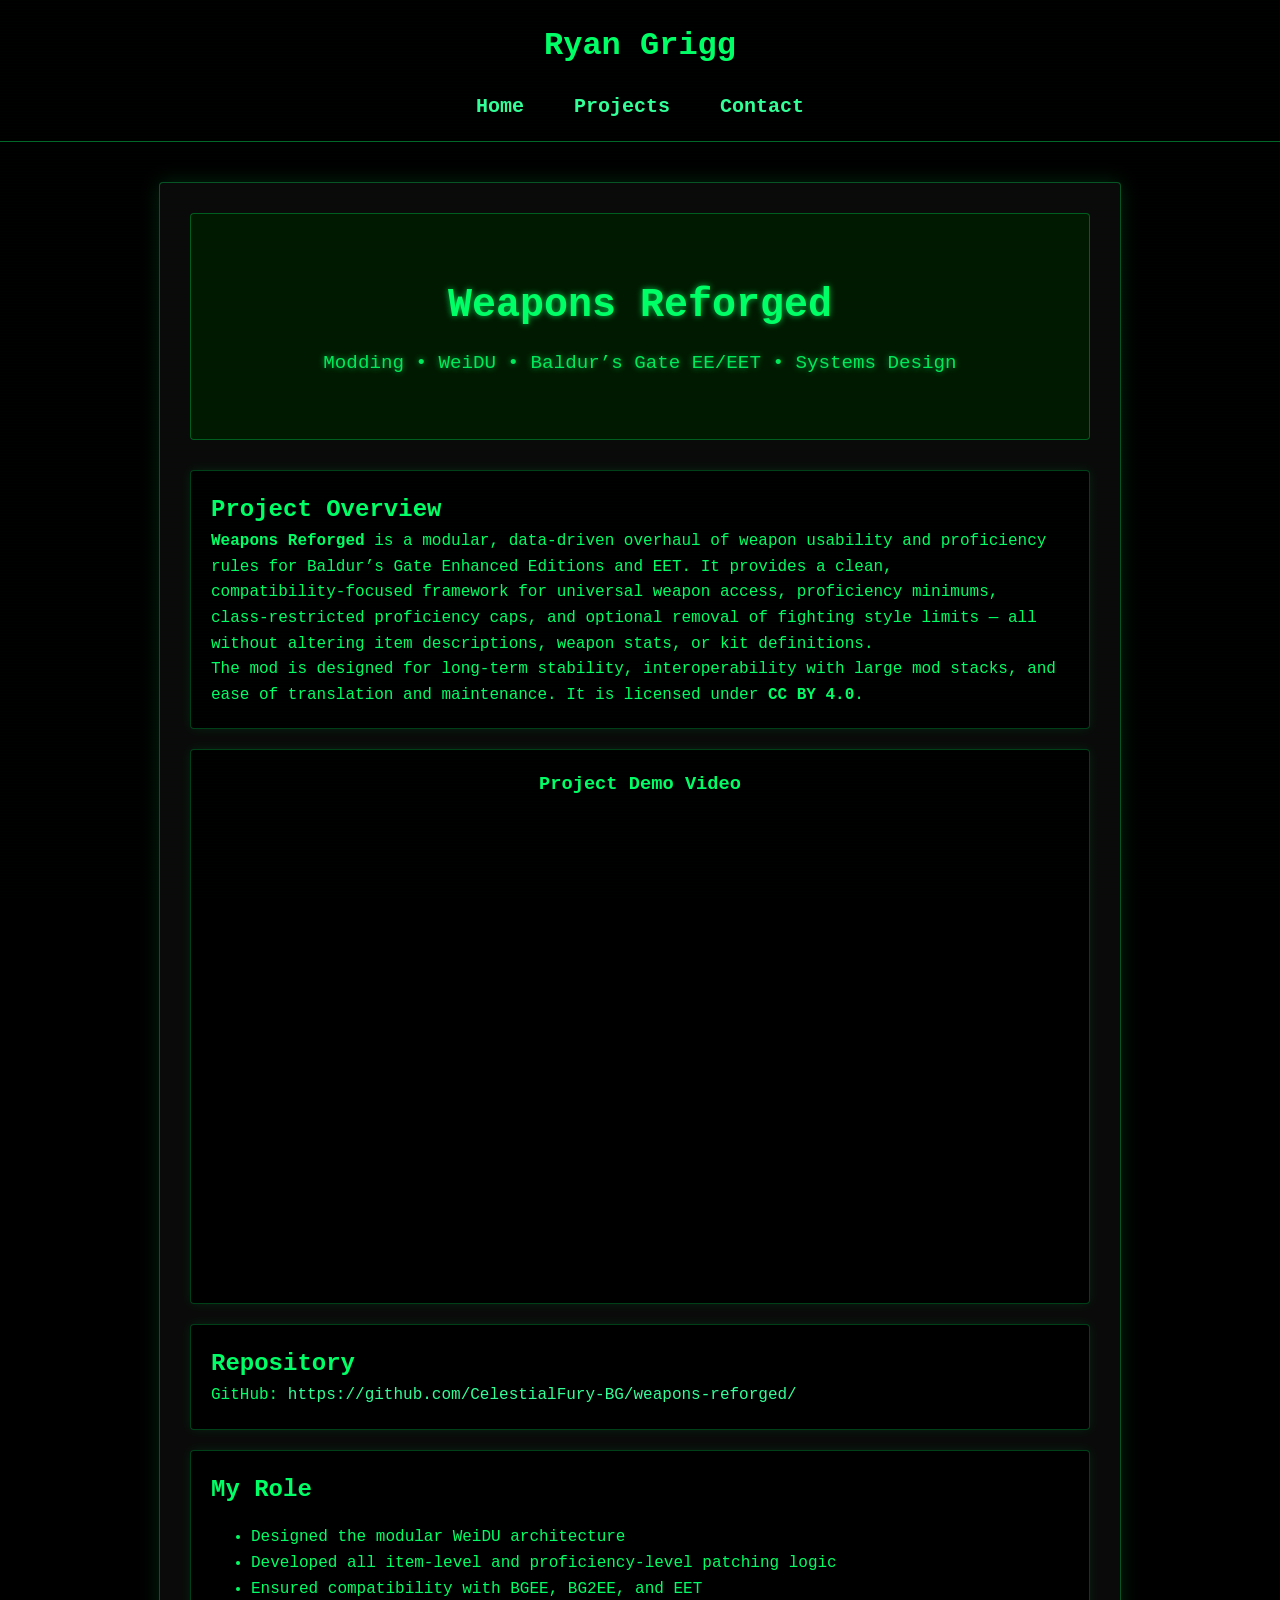
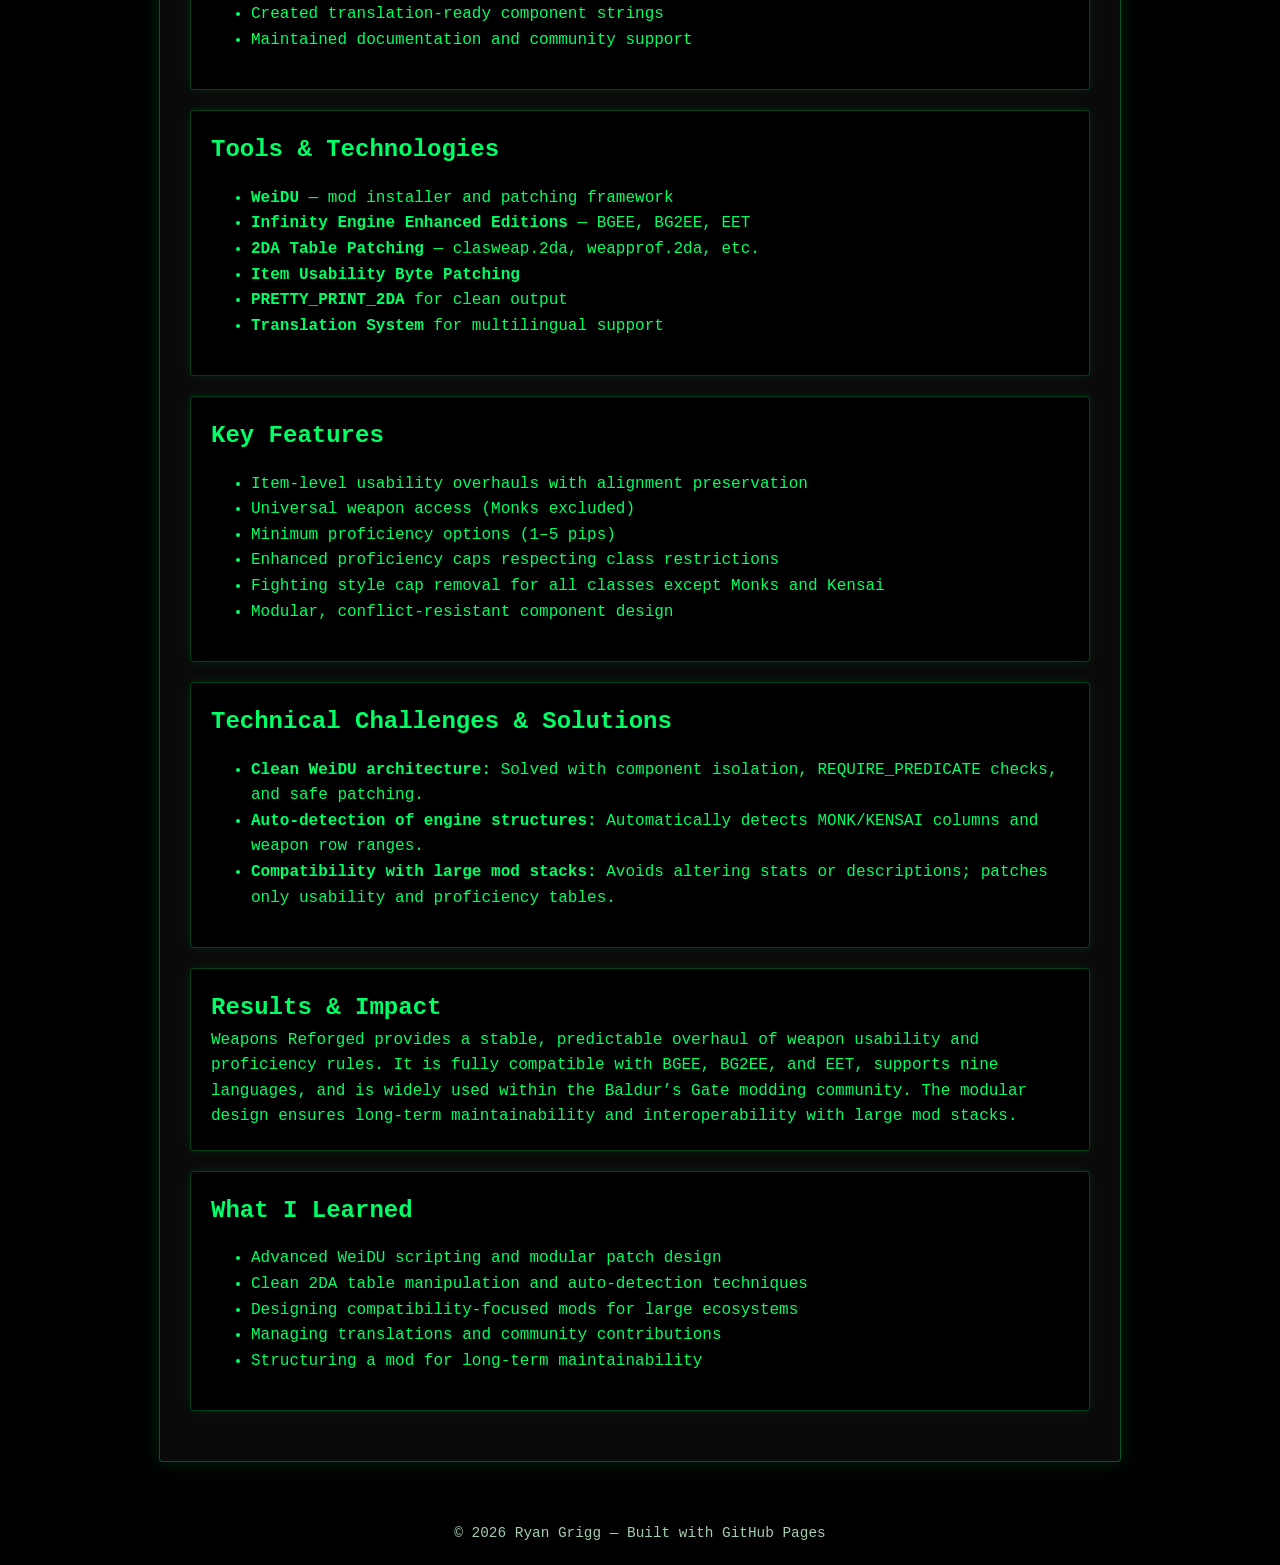
<file: projects/weapons-reforged/index.html>
<!DOCTYPE html>
<html lang="en">
<head>
    <meta charset="UTF-8">
    <meta name="viewport" content="width=device-width, initial-scale=1.0">
    <title>Weapons Reforged | Project</title>

    <!-- CSS path goes UP two folders -->
    <link rel="stylesheet" href="../../assets/css/style.css">

    <!-- Google Font -->
    <link href="https://fonts.googleapis.com/css2?family=Inter:wght@300;400;600&display=swap" rel="stylesheet">
</head>

<body>
    <header>
        <h1>Ryan Grigg</h1>
        <div class="nav-toggle" onclick="document.querySelector('nav').classList.toggle('open')">
            ☰
        </div>
        <nav>
            <a href="../../">Home</a>
            <a href="../../projects/">Projects</a>
            <a href="mailto:pro.ryangrigg@gmail.com">Contact</a>
        </nav>
    </header>

    <main>

        <!-- HERO -->
        <section class="hero">
            <h1>Weapons Reforged</h1>
            <p>Modding • WeiDU • Baldur’s Gate EE/EET • Systems Design</p>
        </section>

        <!-- OVERVIEW -->
        <div class="card">
            <h2>Project Overview</h2>
            <p>
                <strong>Weapons Reforged</strong> is a modular, data‑driven overhaul of weapon usability and proficiency rules 
                for Baldur’s Gate Enhanced Editions and EET. It provides a clean, compatibility‑focused framework for universal 
                weapon access, proficiency minimums, class‑restricted proficiency caps, and optional removal of fighting style limits — 
                all without altering item descriptions, weapon stats, or kit definitions.
            </p>
            <p>
                The mod is designed for long‑term stability, interoperability with large mod stacks, and ease of translation 
                and maintenance. It is licensed under <strong>CC BY 4.0</strong>.
            </p>
        </div>
        
        <div class="card" style="text-align:center;">
            <h3>Project Demo Video</h3>
            <div style="position:relative; padding-bottom:56.25%; height:0; overflow:hidden; border-radius:8px;">
                <iframe 
                    src="https://www.youtube.com/embed/41YKgQALiRA" 
                    title="YouTube video player"
                    style="position:absolute; top:0; left:0; width:100%; height:100%; border:0;"
                    allow="accelerometer; autoplay; clipboard-write; encrypted-media; gyroscope; picture-in-picture"
                    allowfullscreen>
                </iframe>
            </div>
        </div>


        <!-- REPOSITORY -->
        <div class="card">
            <h2>Repository</h2>
            <p>
                GitHub: 
                <a href="https://github.com/CelestialFury-BG/weapons-reforged/" target="_blank">
                    https://github.com/CelestialFury-BG/weapons-reforged/
                </a>
            </p>
        </div>

        <!-- ROLE -->
        <div class="card">
            <h2>My Role</h2>
            <ul>
                <li>Designed the modular WeiDU architecture</li>
                <li>Developed all item‑level and proficiency‑level patching logic</li>
                <li>Ensured compatibility with BGEE, BG2EE, and EET</li>
                <li>Created translation‑ready component strings</li>
                <li>Maintained documentation and community support</li>
            </ul>
        </div>

        <!-- TECHNOLOGIES -->
        <div class="card">
            <h2>Tools & Technologies</h2>
            <ul>
                <li><strong>WeiDU</strong> — mod installer and patching framework</li>
                <li><strong>Infinity Engine Enhanced Editions</strong> — BGEE, BG2EE, EET</li>
                <li><strong>2DA Table Patching</strong> — clasweap.2da, weapprof.2da, etc.</li>
                <li><strong>Item Usability Byte Patching</strong></li>
                <li><strong>PRETTY_PRINT_2DA</strong> for clean output</li>
                <li><strong>Translation System</strong> for multilingual support</li>
            </ul>
        </div>

        <!-- FEATURES -->
        <div class="card">
            <h2>Key Features</h2>
            <ul>
                <li>Item‑level usability overhauls with alignment preservation</li>
                <li>Universal weapon access (Monks excluded)</li>
                <li>Minimum proficiency options (1–5 pips)</li>
                <li>Enhanced proficiency caps respecting class restrictions</li>
                <li>Fighting style cap removal for all classes except Monks and Kensai</li>
                <li>Modular, conflict‑resistant component design</li>
            </ul>
        </div>

        <!-- CHALLENGES -->
        <div class="card">
            <h2>Technical Challenges & Solutions</h2>
            <ul>
                <li><strong>Clean WeiDU architecture:</strong> Solved with component isolation, REQUIRE_PREDICATE checks, and safe patching.</li>
                <li><strong>Auto‑detection of engine structures:</strong> Automatically detects MONK/KENSAI columns and weapon row ranges.</li>
                <li><strong>Compatibility with large mod stacks:</strong> Avoids altering stats or descriptions; patches only usability and proficiency tables.</li>
            </ul>
        </div>

        <!-- RESULTS -->
        <div class="card">
            <h2>Results & Impact</h2>
            <p>
                Weapons Reforged provides a stable, predictable overhaul of weapon usability and proficiency rules. 
                It is fully compatible with BGEE, BG2EE, and EET, supports nine languages, and is widely used within 
                the Baldur’s Gate modding community. The modular design ensures long‑term maintainability and 
                interoperability with large mod stacks.
            </p>
        </div>

        <!-- LEARNING -->
        <div class="card">
            <h2>What I Learned</h2>
            <ul>
                <li>Advanced WeiDU scripting and modular patch design</li>
                <li>Clean 2DA table manipulation and auto‑detection techniques</li>
                <li>Designing compatibility‑focused mods for large ecosystems</li>
                <li>Managing translations and community contributions</li>
                <li>Structuring a mod for long‑term maintainability</li>
            </ul>
        </div>

    </main>

    <footer>
        <p>© 2026 Ryan Grigg — Built with GitHub Pages</p>
    </footer>
</body>
</html>
</file>
<file: assets/css/style.css>
/* -------------------------
   COLOR PALETTE — 80s TERMINAL GREEN
-------------------------- */
:root {
    --primary: #00ff66;
    --secondary: #00cc55;
    --accent: #33ff99;
    --dark: #000000;
    --dark-card: #0a0a0a;
    --light: #ccffdd;
}

/* -------------------------
   GLOBAL LINK COLORS
-------------------------- */
a {
    color: var(--accent);
    text-decoration: none;
    transition: color 0.25s ease, text-shadow 0.25s ease;
}

a:hover {
    color: var(--primary);
    text-shadow: 0 0 8px var(--primary);
}

a:visited {
    color: var(--secondary);
}

a:active {
    color: var(--primary);
    text-shadow: 0 0 12px var(--primary);
}

/* -------------------------
   GLOBAL BASE STYLES
-------------------------- */
body, h1, h2, h3, p, nav, header, main {
    margin: 0;
    padding: 0;
}

body {
    font-family: 'Courier New', monospace;
    background: var(--dark);
    color: var(--primary);
    line-height: 1.6;
    animation: crt-flicker 0.15s infinite;
}

/* -------------------------
   HEADER + NAVIGATION
-------------------------- */
header {
    background: #000000;
    color: var(--primary);
    padding: 20px 0 10px 0;
    text-align: center;
    border-bottom: 1px solid rgba(0,255,100,0.4);
    position: sticky;
    top: 0;
    z-index: 1000;
}

nav {
    display: flex;
    justify-content: center;
    align-items: center;
    gap: 22px;
    margin-top: 12px;
}

nav a {
    font-size: 1.25rem;
    font-weight: 700;
    color: var(--accent);
    padding: 8px 14px;
    border-radius: 6px;
    transition:
        color 0.25s ease,
        background-color 0.25s ease,
        text-shadow 0.25s ease,
        transform 0.25s ease;
}

nav a:hover {
    color: var(--primary);
    background-color: rgba(0,255,100,0.12);
    text-shadow: 0 0 10px var(--primary);
    transform: translateY(-2px);
}

nav a.active {
    color: var(--primary);
    background-color: rgba(0,255,100,0.18);
    border: 1px solid rgba(0,255,100,0.35);
    text-shadow: 0 0 10px var(--primary);
}

/* Desktop: hide hamburger */
.nav-toggle {
    display: none;
}

/* -------------------------
   MOBILE NAVIGATION
-------------------------- */
@media (max-width: 700px) {

    header {
        padding: 10px 0 5px 0;
    }

    h1 {
        font-size: 1.6rem;
        margin-bottom: 6px;
    }

    nav {
        display: none;
        flex-direction: column;
        gap: 14px;
        margin-top: 15px;
    }

    .nav-toggle {
        display: block;
        cursor: pointer;
        font-size: 1.8rem;
        color: var(--accent);
        margin-top: 4px;
        transition: color 0.25s ease;
    }

    .nav-toggle:hover {
        color: var(--primary);
        text-shadow: 0 0 10px var(--primary);
    }

    nav.open {
        display: flex;
    }
}

/* -------------------------
   MAIN CONTENT CONTAINER
-------------------------- */
main {
    max-width: 900px;
    margin: 40px auto;
    background: var(--dark-card);
    padding: 30px;
    border-radius: 4px;
    border: 1px solid rgba(0,255,100,0.3);
    box-shadow: 0 0 20px rgba(0,255,100,0.15);
}

/* -------------------------
   HERO SECTION
-------------------------- */
.hero {
    background: #001900;
    color: var(--primary);
    padding: 60px 20px;
    text-align: center;
    border-radius: 4px;
    margin-bottom: 30px;
    border: 1px solid rgba(0,255,100,0.3);
    text-shadow: 0 0 6px rgba(0,255,100,0.7);
}

.hero h1 {
    font-size: 2.5rem;
    margin-bottom: 10px;
}

.hero p {
    font-size: 1.2rem;
    opacity: 0.9;
}

/* -------------------------
   CARD COMPONENTS
-------------------------- */
.card {
    background: #000000;
    padding: 20px;
    border-radius: 4px;
    border: 1px solid rgba(0,255,100,0.25);
    margin-bottom: 20px;
    box-shadow: 0 0 12px rgba(0,255,100,0.1);
    transition: transform 0.15s ease, box-shadow 0.15s ease;
}

.card:hover {
    transform: translateY(-3px);
    box-shadow: 0 0 18px rgba(0,255,100,0.3);
}

/* -------------------------
   DOCUMENT LINKS SECTION
-------------------------- */
.documents {
    margin-top: 40px;
    padding: 20px;
    background: var(--dark-card);
    border: 1px solid rgba(0,255,100,0.25);
    border-radius: 8px;
}

.documents h2 {
    color: var(--primary);
    margin-bottom: 10px;
}

.doc-links {
    list-style: none;
    padding: 0;
}

.doc-links li {
    margin: 8px 0;
}

.doc-links a {
    color: var(--accent);
    font-weight: 600;
}

.doc-links a:hover {
    color: var(--primary);
    text-shadow: 0 0 10px var(--primary);
}

/* -------------------------
   CONTACT SECTION
-------------------------- */
.contact {
    margin-top: 40px;
    padding: 20px;
    background: var(--dark-card);
    border: 1px solid rgba(0,255,100,0.25);
    border-radius: 8px;
}

.contact h2 {
    color: var(--primary);
    margin-bottom: 10px;
}

.contact a {
    color: var(--accent);
    font-weight: 600;
}

.contact a:hover {
    color: var(--primary);
    text-shadow: 0 0 10px var(--primary);
}

/* -------------------------
   FOOTER
-------------------------- */
footer {
    text-align: center;
    padding: 20px;
    color: var(--light);
    font-size: 0.9rem;
    margin-top: 40px;
    opacity: 0.8;
}

/* -------------------------
   PROFILE IMAGE
-------------------------- */
.profile-photo {
    display: block;
    margin: 0 auto;
    max-width: 200px;
    border-radius: 4px;
    box-shadow: 0 0 12px rgba(0,255,100,0.3);
    border: 1px solid rgba(0,255,100,0.4);
}

/* -------------------------
   CRT SCANLINE EFFECT
-------------------------- */
body::before {
    content: "";
    position: fixed;
    top: 0;
    left: 0;
    width: 100%;
    height: 100%;
    pointer-events: none;
    background: repeating-linear-gradient(
        to bottom,
        rgba(0,255,100,0.03),
        rgba(0,255,100,0.03) 1px,
        transparent 1px,
        transparent 3px
    );
    z-index: 9999;
    opacity: 0.25;
}

/* -------------------------
   CRT FLICKER EFFECT
-------------------------- */
@keyframes crt-flicker {
    0% { opacity: 1; }
    50% { opacity: 0.97; }
    100% { opacity: 1; }
}

/* -------------------------
   MATRIX BACKGROUND
-------------------------- */
.matrix-bg {
    position: fixed;
    top: 0;
    left: 0;
    width: 100%;
    height: 100%;
    pointer-events: none;
    z-index: -1;
    background: black;
    overflow: hidden;
}

.matrix-bg canvas {
    width: 100%;
    height: 100%;
    display: block;
}
</file>
